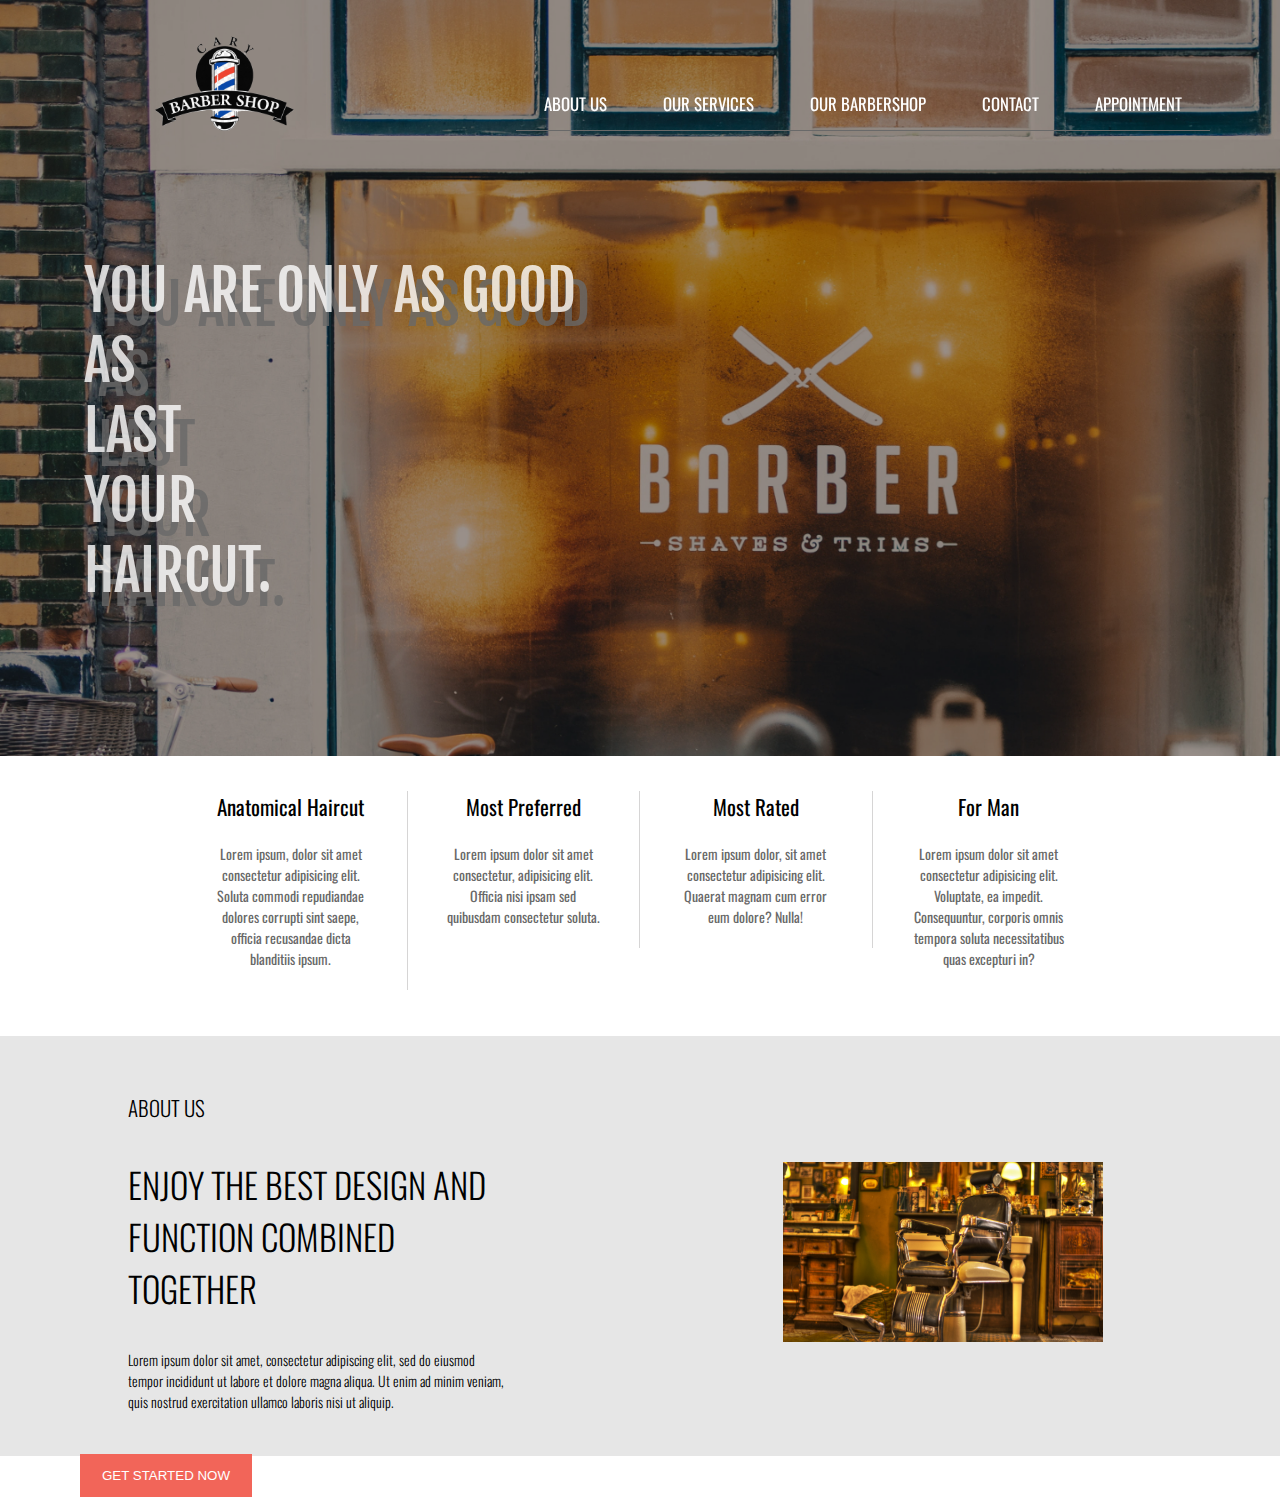
<file: Barber-Web/index.html>
<!DOCTYPE html>
<html lang="en">

<head>
    <meta charset="UTF-8">
    <meta http-equiv="X-UA-Compatible" content="IE=edge">
    <meta name="viewport" content="width=device-width, initial-scale=1.0">
    <title>Barber</title>
    <link rel="stylesheet" href="style.css">
    <link rel="preconnect" href="https://fonts.googleapis.com">
    <link rel="preconnect" href="https://fonts.gstatic.com" crossorigin>
    <link
        href="https://fonts.googleapis.com/css2?family=Bebas+Neue&family=Fjalla+One&family=Oswald:wght@200;300;400;500;600;700&display=swap"
        rel="stylesheet">
    <link rel="stylesheet" href="https://cdnjs.cloudflare.com/ajax/libs/font-awesome/6.2.0/css/all.min.css"
        integrity="sha512-xh6O/CkQoPOWDdYTDqeRdPCVd1SpvCA9XXcUnZS2FmJNp1coAFzvtCN9BmamE+4aHK8yyUHUSCcJHgXloTyT2A=="
        crossorigin="anonymous" referrerpolicy="no-referrer" />
    <script src="https://code.jquery.com/jquery-3.6.1.min.js"
        integrity="sha256-o88AwQnZB+VDvE9tvIXrMQaPlFFSUTR+nldQm1LuPXQ=" crossorigin="anonymous"></script>
</head>

<body>
    <header>
        <div class="background-image">
            <div class="background-overlay">
            </div>
        </div>
        <nav>
            <div class="conteiner">
                <div id="logo-box">
                    <div class="logo">
                        <a href="#"><img class="logos" src="images/70e4584e17e26648d01edb1660171abd.png"></a>
                    </div>
                </div>
                <div id="total-menu">
                    <ul>
                        <li class="col">
                            <a href="#" class="menu-item nav-icon"><i class="fa-solid fa-bars"></i> Menu</a>
                        </li>
                        <li class="col">
                            <a href="#" class="menu-item">about us</a>
                        </li>
                        <li class="col">
                            <a href="#" class="menu-item">our services</a>
                        </li>
                        <li class="col">
                            <a href="#" class="menu-item">Our barbershop</a>
                        </li>
                        <li class="col">
                            <a href="#" class="menu-item">contact</a>
                        </li>
                        <li class="col">
                            <a href="#" class="menu-item">appointment</a>
                        </li>
                    </ul>
                </div>
            </div>

            <script>
                $(document).ready(function () {
                    $(window).scroll(function () {
                        var scroll = $(window).scrollTop();
                        if (scroll > 50) {
                            $("nav").css("background", "white");
                            $(".menu-item").css("color", "black");
                        }

                        else {
                            $("nav").css("background", "none");
                            $(".menu-item").css("color", "white");
                        }
                    });


                    $(".menu-item").hover(
                        function () {
                            $(this).addClass("orange");
                        }, function () {
                            $(this).removeClass("orange");
                        }
                    );
                })
            </script>
        </nav>

        <section id="main-page">
            <div class="main-title ">
                <div class="colum">
                    <p class="title-text">You are only as good</p>
                </div>
                <div class="colum2">
                    <p class="title-text">as last your</p>
                </div>
                <div class="colum">
                    <p class="title-text">haircut.</p>
                </div>
            </div>

            <div class="go-down">
                <a id="down" href="#"><i class="fa-solid fa-chevron-down"></i></a>
            </div>
        </section>  
    </header>

    <section id="about">
        <div class="conteiner">
            <div class="info">
                <div class="about-col about-border">
                    <i class="fa-solid fa-scissors"></i>
                    <h3 class="info-title">Anatomical Haircut</h3>
                    <p class="info-text">Lorem ipsum, dolor sit amet consectetur adipisicing elit. Soluta commodi
                        repudiandae dolores corrupti sint saepe, officia recusandae dicta blanditiis ipsum.</p>
                </div>
                <div class="about-col about-border">
                    <i class="fa-solid fa-users"></i>
                    <h3 class="info-title">Most
                        Preferred</h3>
                    <p class="info-text">Lorem ipsum dolor sit amet consectetur, adipisicing elit. Officia nisi ipsam
                        sed quibusdam consectetur soluta.</p>
                </div>
                <div class="about-col about-border">
                    <i class="fa-solid fa-thumbs-up"></i>
                    <h3 class="info-title">Most
                        Rated</h3>
                    <p class="info-text">Lorem ipsum dolor, sit amet consectetur adipisicing elit. Quaerat magnam cum
                        error eum dolore? Nulla!</p>
                </div>
                <div class="about-col">
                    <i class="fa-solid fa-mars"></i>
                    <h3 class="info-title">For
                        Man</h3>
                    <p class="info-text">Lorem ipsum dolor sit amet consectetur adipisicing elit. Voluptate, ea impedit.
                        Consequuntur, corporis omnis tempora soluta necessitatibus quas excepturi in?</p>
                </div>
            </div>

            <div id="about-section">
                <div class="conteiner">
                    <div class="about-section-col">
                        <h3 class="about-section-title">About us</h3>
                        <p class="about-section-title a-text">Enjoy the best design and function combined together</p>
                        <p class="about-section-text">
                            Lorem ipsum dolor sit amet, consectetur adipiscing elit, sed do
                            eiusmod tempor incididunt ut labore et dolore magna aliqua. Ut enim ad minim veniam, quis
                            nostrud exercitation ullamco laboris nisi ut aliquip.</p>
                        <button class="btn">
                            Get Started now
                        </button>
                    </div>
                    <div class="about-section-col">
                        <img src="images/ss.jpg">
                    </div>
                </div>
            </div>
        </div>
    </section>
</body>

</html>
</file>
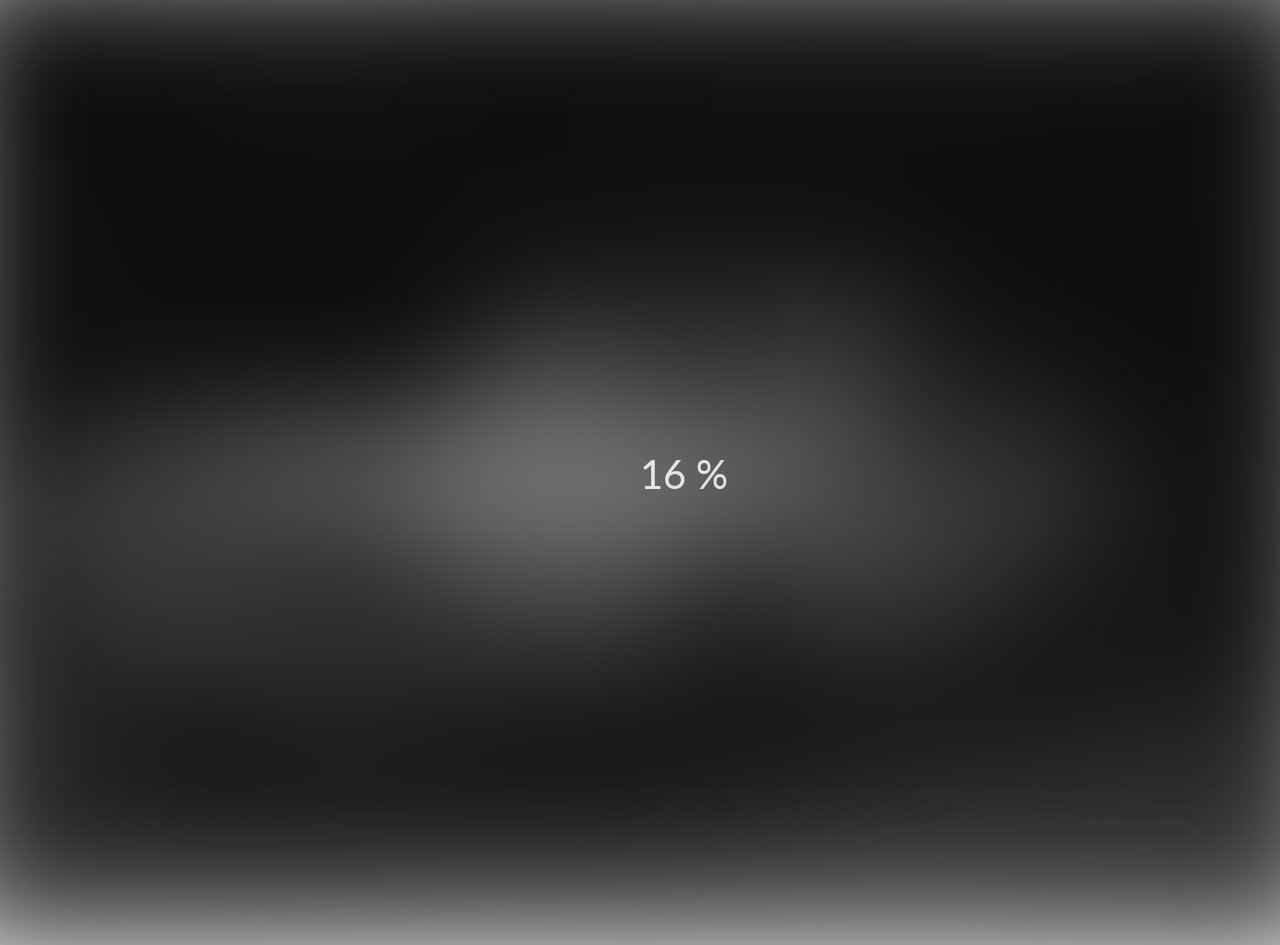
<file: blurring-animation/index.html>
<!DOCTYPE html>
<html lang="en">
<head>
    <meta charset="UTF-8">
    <meta http-equiv="X-UA-Compatible" content="IE=edge">
    <meta name="viewport" content="width=device-width, initial-scale=1.0">
    <title>Document</title>
    <link rel="stylesheet" href="style.css">
</head>
<body>
    <div class="container">
        <p class="loading" id="loading">0 %</p>
        <img src="images/pexels-sami-aksu-11189623.jpg" alt="" id="img" class="img">
    </div>

<script src="script.js"></script>
</body>
</html>
</file>
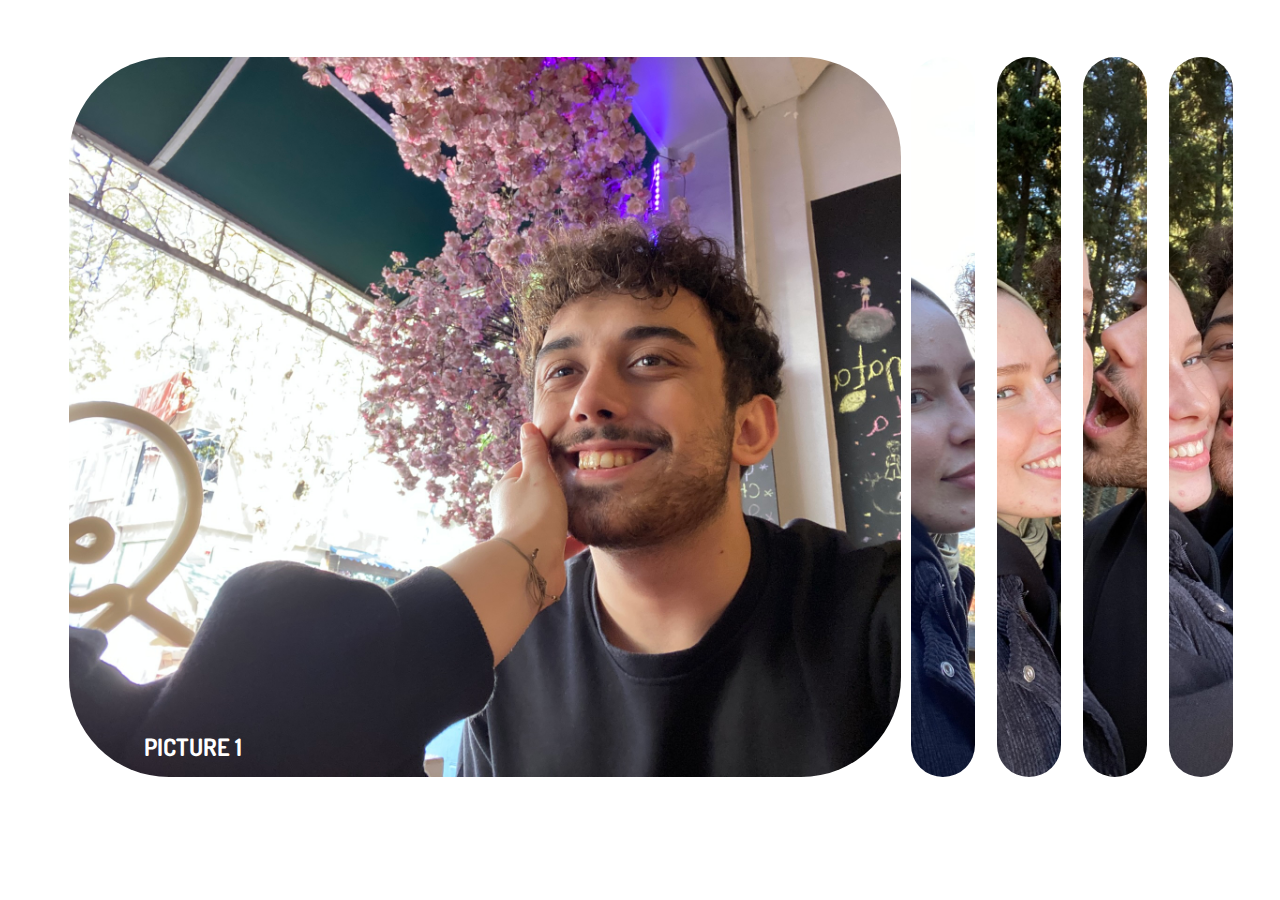
<file: expanding-cards/index.html>
<!DOCTYPE html>
<html lang="en">

<head>
    <meta charset="UTF-8">
    <meta http-equiv="X-UA-Compatible" content="IE=edge">
    <meta name="viewport" content="width=device-width, initial-scale=1.0">
    <title>Document</title>
    <link rel="stylesheet" href="style.css">
    <script src="https://code.jquery.com/jquery-3.6.1.min.js"
        integrity="sha256-o88AwQnZB+VDvE9tvIXrMQaPlFFSUTR+nldQm1LuPXQ=" crossorigin="anonymous"></script>
</head>

<body>
    <div class="conteiner">
        <div class="images title-active">
            <img class="panel panel-active" src="images/IMG_2422.jpeg">
            <h3 class="title">PICTURE 1</h3>
        </div> 
        <div class="images">
            <img class="panel" src="images/IMG_2474.jpeg">
            <h3 class="title">PICTURE 2</h3>
        </div>
        <div class="images">
            <img class="panel" src="images/IMG_2489.jpeg">
            <h3 class="title">PICTURE 3</h3>
        </div>
        <div class="images">
            <img class="panel" src="images/IMG_2499.jpeg">
            <h3 class="title">PICTURE 4</h3>
        </div>
        <div class="images">
            <img class="panel" src="images/IMG_2504.jpeg">
            <h3 class="title">PICTURE 5</h3>
        </div>
    </div>
    <script src="script.js"></script>
</body>

</html>
</file>
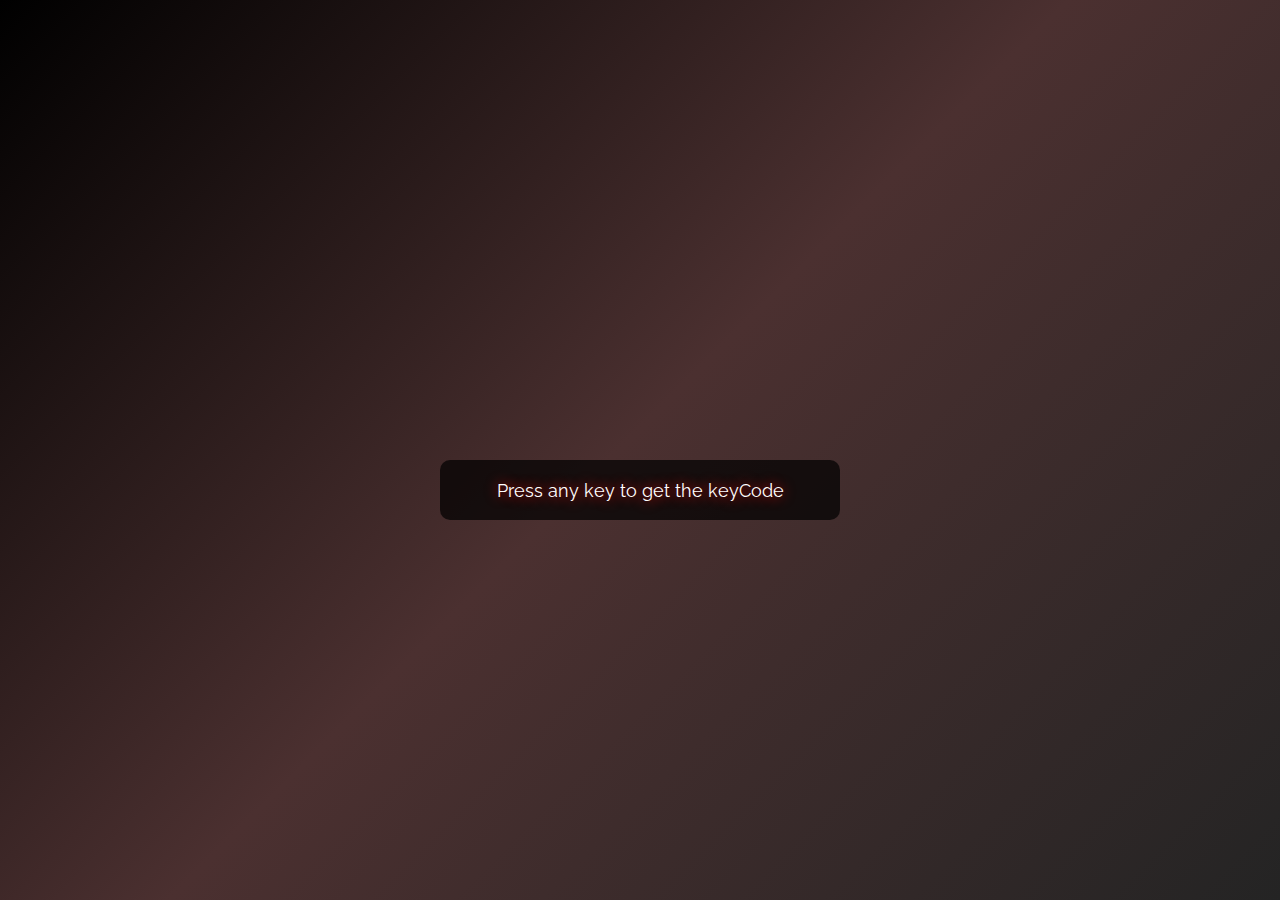
<file: find-keyCode/index.html>
<!DOCTYPE html>
<html lang="en">
<head>
    <meta charset="UTF-8">
    <meta http-equiv="X-UA-Compatible" content="IE=edge">
    <meta name="viewport" content="width=device-width, initial-scale=1.0">
    <title>Document</title>
    <link rel="stylesheet" href="style.css">
</head>
<body>
    <div class="insert" id="insert">
        <div class="start">
            Press any key to get the keyCode
        </div>
    </div>

    <script src="script.js"></script>
</body>
</html>
</file>
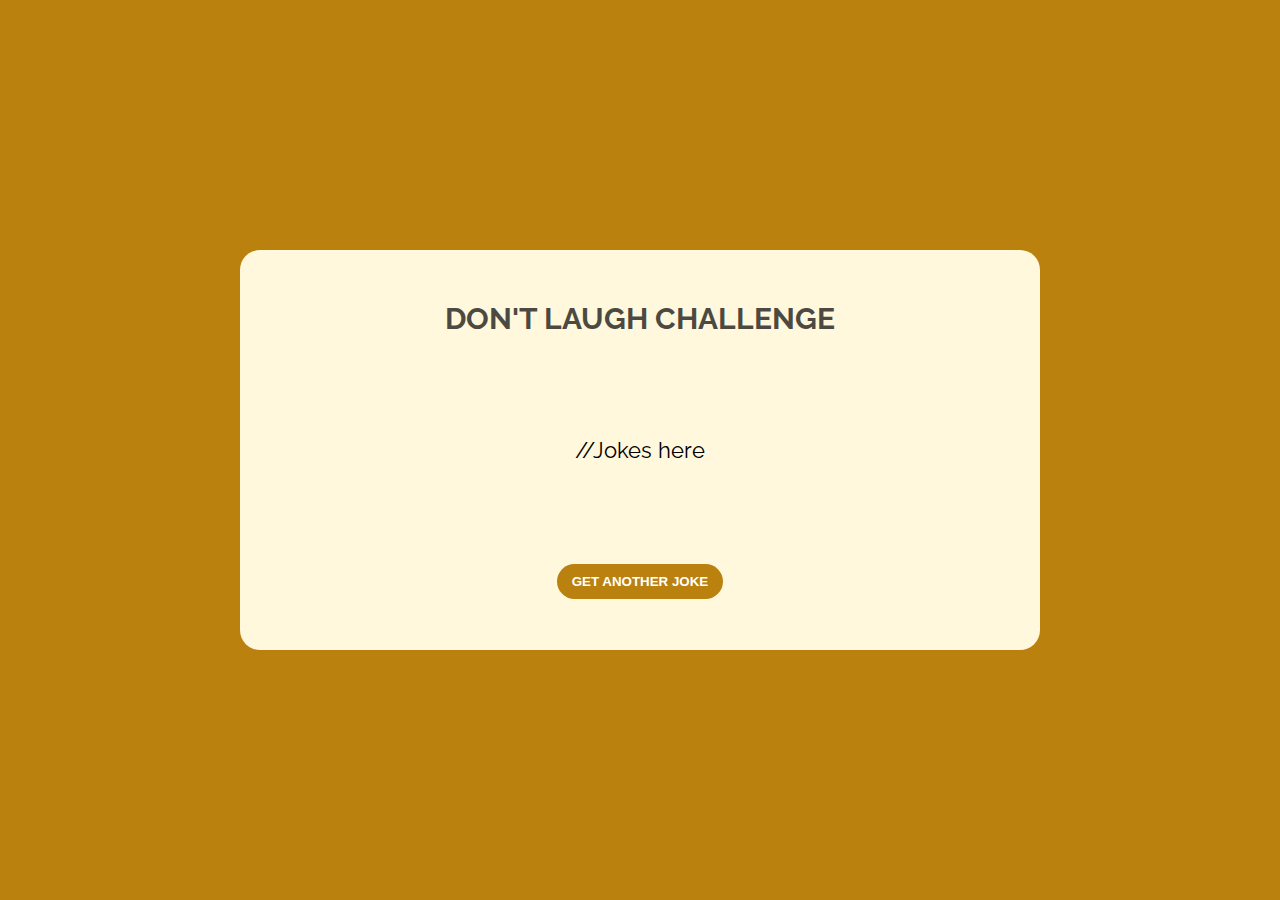
<file: joke-generator/index.html>
<!DOCTYPE html>
<html lang="en">
<head>
    <meta charset="UTF-8">
    <meta http-equiv="X-UA-Compatible" content="IE=edge">
    <meta name="viewport" content="width=device-width, initial-scale=1.0">
    <title>Document</title>
    <link rel="stylesheet" href="style.css">
</head>
<body>
    
    <div class="container">
        <h3>Don't Laugh Challenge</h3>
        <div id="joke" class="joke">
            //Jokes here
        </div>
        <button class="btn" id="btn">Get Another Joke</button>
    </div>


    <script src="script.js"></script>
</body>
</html>
</file>
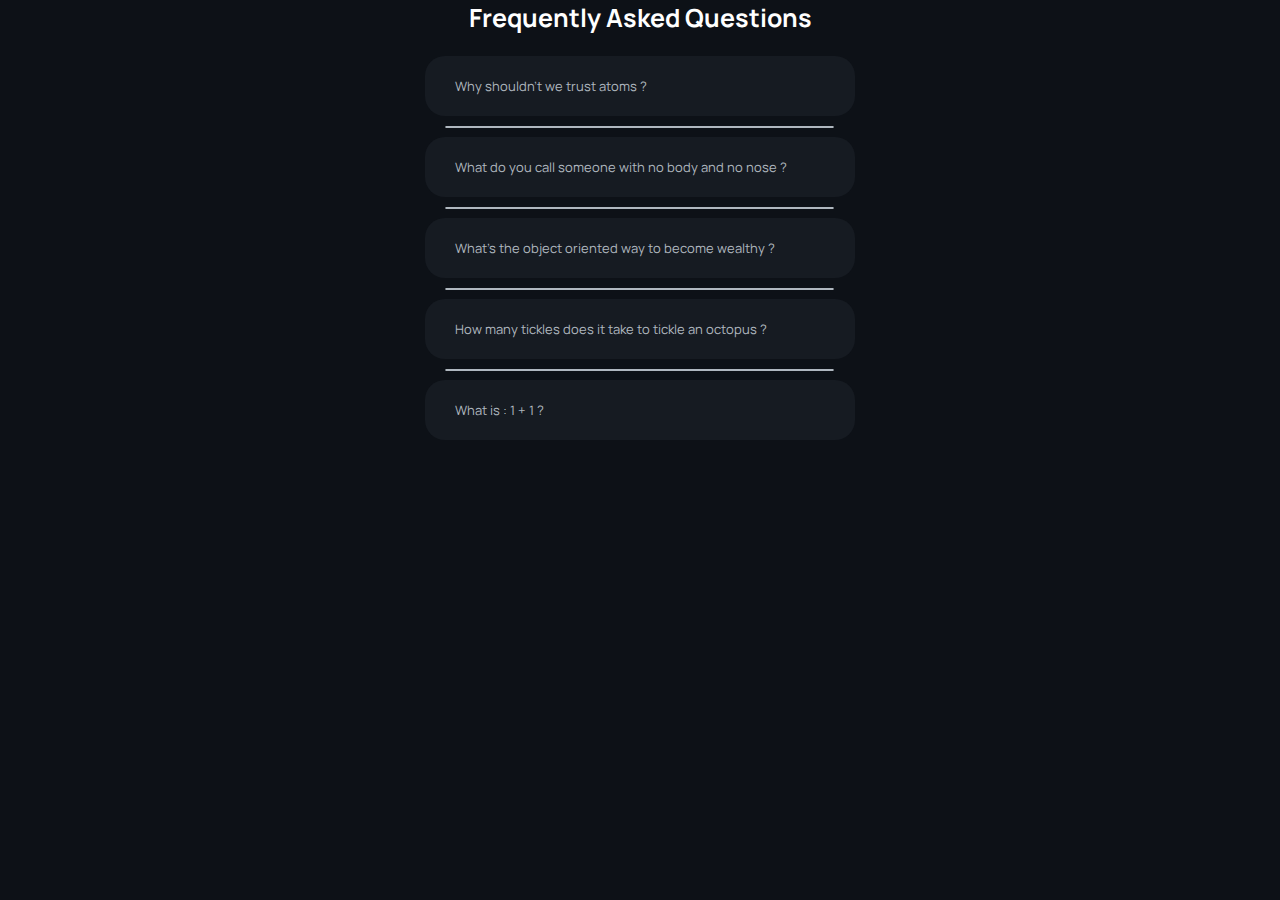
<file: like-twitter/index.html>
<!DOCTYPE html>
<html lang="en">

<head>
    <meta charset="UTF-8">
    <meta http-equiv="X-UA-Compatible" content="IE=edge">
    <meta name="viewport" content="width=device-width, initial-scale=1.0">
    <title>Document</title>
    <link rel="stylesheet" href="style.css">
    <link rel="stylesheet" href="https://cdnjs.cloudflare.com/ajax/libs/font-awesome/6.2.1/css/all.min.css"
        integrity="sha512-MV7K8+y+gLIBoVD59lQIYicR65iaqukzvf/nwasF0nqhPay5w/9lJmVM2hMDcnK1OnMGCdVK+iQrJ7lzPJQd1w=="
        crossorigin="anonymous" referrerpolicy="no-referrer" />
</head>

<body>
    <div class="container">
        <h1>Frequently Asked Questions</h1>
        <div class="box " id="box">
            <p class="ques">Why shouldn't we trust atoms ?</p>
            <p class="ans">They make up everything.</p>
            <button id="btn" class="btn"><i class="fa-solid fa-chevron-down"></i></button>
            <button id="btn" class="btn"><i class="fa-solid fa-chevron-up"></i></button>
        </div>
        <div class="box " id="box">
            <p class="ques">What do you call someone with no body and no nose ?</p>
            <p class="ans">Nobody knows.</p>
            <button id="btn" class="btn"><i class="fa-solid fa-chevron-down"></i></button>
            <button id="btn" class="btn"><i class="fa-solid fa-chevron-up"></i></button>
        </div>
        <div class="box" id="box">
            <p class="ques">What's the object oriented way to become wealthy ?</p>
            <p class="ans">Inheritance.</p>
            <button id="btn" class="btn"><i class="fa-solid fa-chevron-down"></i></button>
            <button id="btn" class="btn"><i class="fa-solid fa-chevron-up"></i></button>
        </div>
        <div class="box" id="box">
            <p class="ques">How many tickles does it take to tickle an octopus ?</p>
            <p class="ans">Ten-tickles!</p>
            <button id="btn" class="btn"><i class="fa-solid fa-chevron-down"></i></button>
            <button id="btn" class="btn"><i class="fa-solid fa-chevron-up"></i></button>
        </div>
        <div class="box" id="box">
            <p class="ques">What is : 1 + 1 ?</p>
            <p class="ans">Depends on who are you asking.</p>
            <button id="btn" class="btn"><i class="fa-solid fa-chevron-down"></i></button>
            <button id="btn" class="btn"><i class="fa-solid fa-chevron-up"></i></button>
        </div>
    </div>

    <script src="script.js"></script>
</body>

</html>
</file>
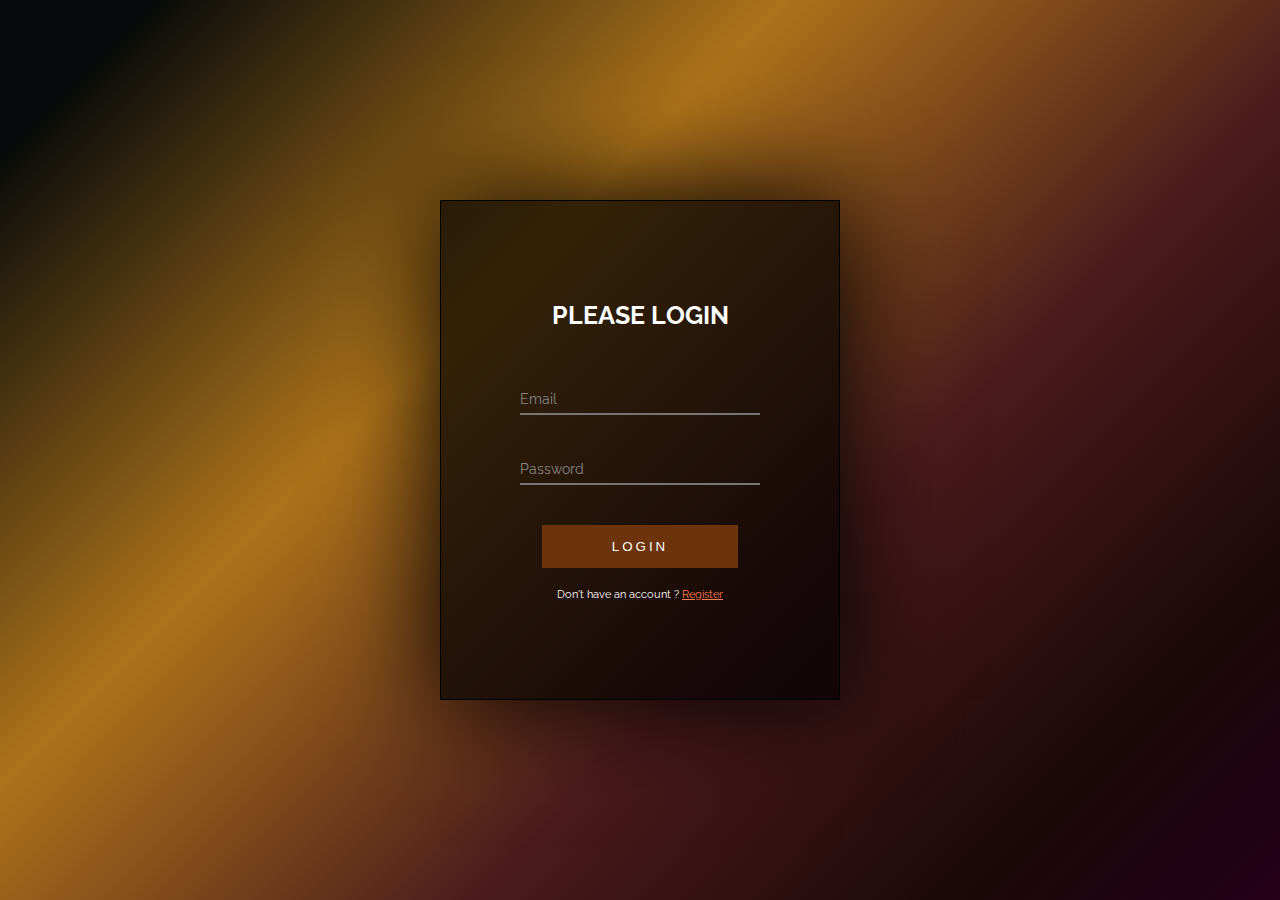
<file: login-page/index.html>
<!DOCTYPE html>
<html lang="en">

<head>
    <meta charset="UTF-8">
    <meta http-equiv="X-UA-Compatible" content="IE=edge">
    <meta name="viewport" content="width=device-width, initial-scale=1.0">
    <title>Document</title>
    <link rel="stylesheet" href="style.css">
</head>

<body>

    <div class="container">
        <h1>Please Login</h1>
        <div class="email-box">
            <input id="email" type="text" autocomplete="off">
            <p class="email-placeholder">Email</p>
        </div>

        <div class="password-box">
            <input type="password" id="password">
            <p class="password-placeholder">Password</p>
        </div>
        <button id="login">Login</button>
        <small>Don't have an account ? <a href="#">Register</a></small>
    </div>


    <script src="script.js"></script>
</body>

</html>
</file>
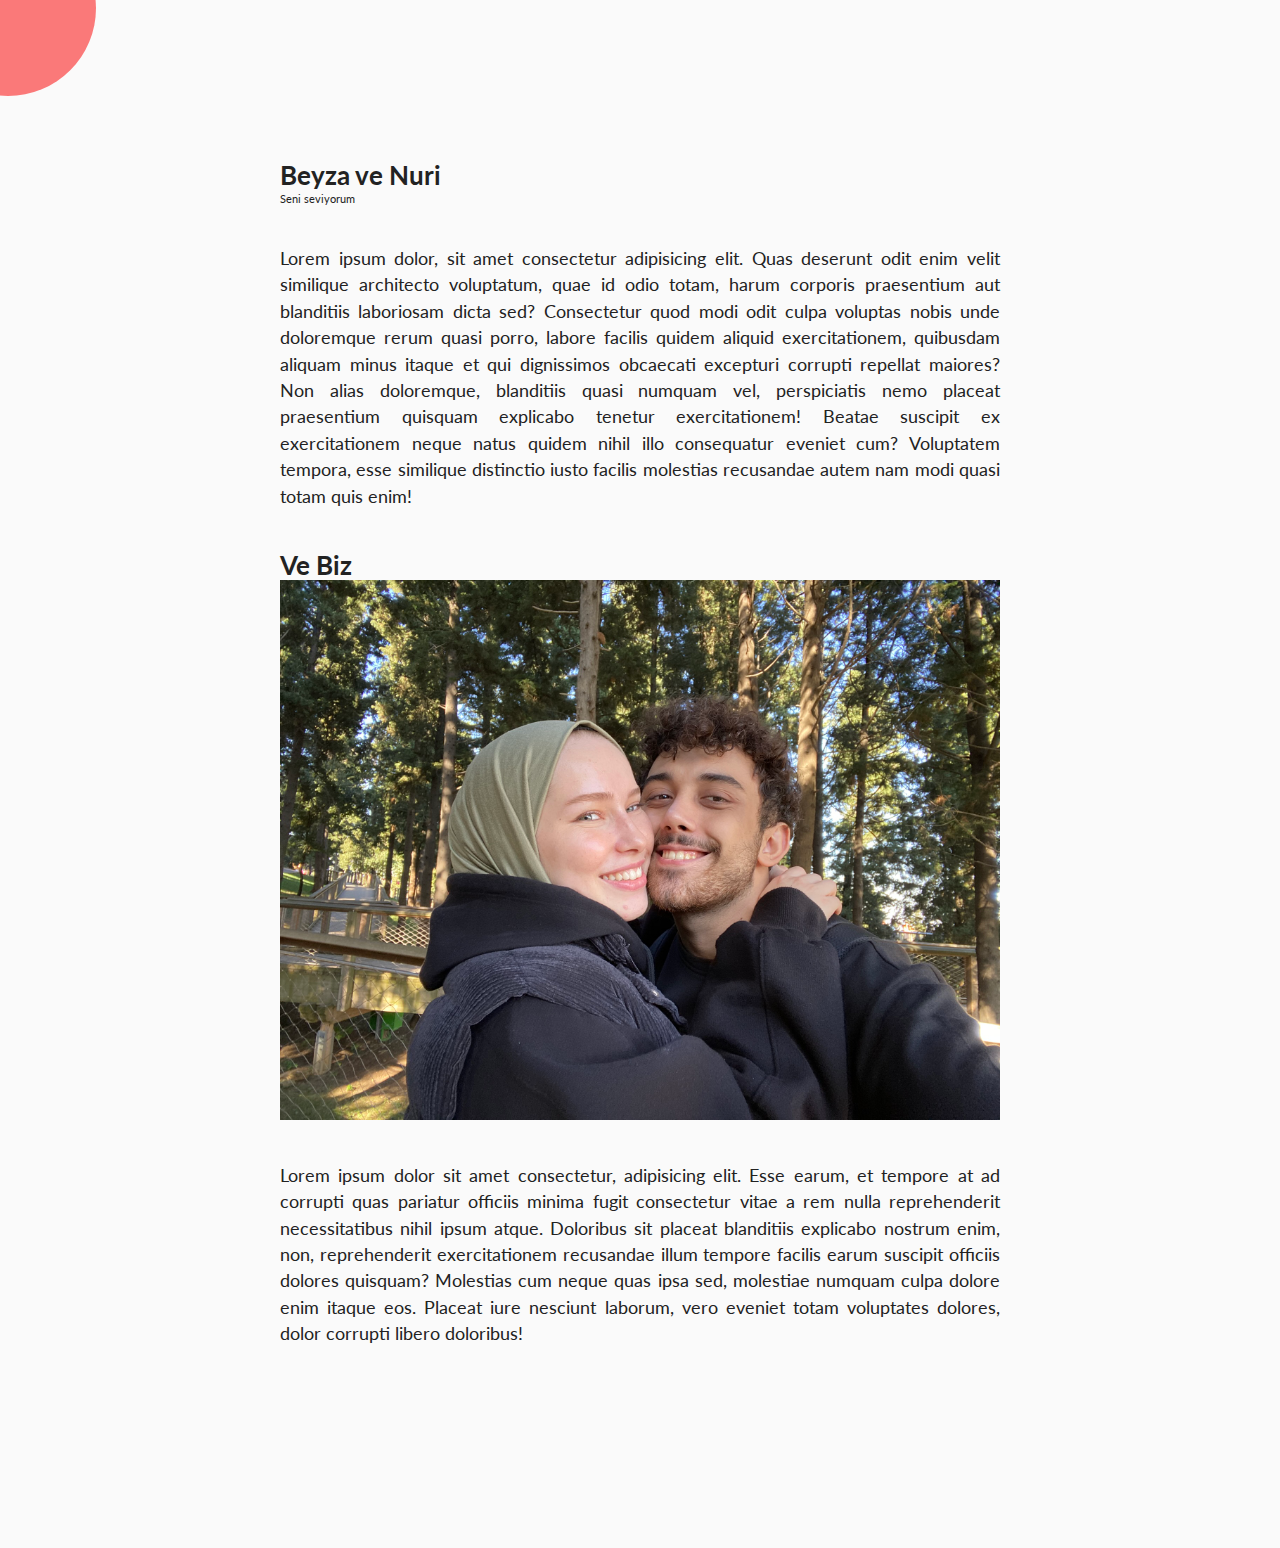
<file: navBar-rotate/index.html>
<!DOCTYPE html>
<html lang="en">

<head>
    <meta charset="UTF-8">
    <meta http-equiv="X-UA-Compatible" content="IE=edge">
    <meta name="viewport" content="width=device-width, initial-scale=1.0">
    <title>Document</title>
    <link rel="stylesheet" href="https://cdnjs.cloudflare.com/ajax/libs/font-awesome/6.2.1/css/all.min.css"
        integrity="sha512-MV7K8+y+gLIBoVD59lQIYicR65iaqukzvf/nwasF0nqhPay5w/9lJmVM2hMDcnK1OnMGCdVK+iQrJ7lzPJQd1w=="
        crossorigin="anonymous" referrerpolicy="no-referrer" />
    <link rel="stylesheet" href="style.css">
</head>

<body>
    <div class="container ">
        <div class="circle-container">
            <div class="circle">
                <button class="circle-open"><i class="fa-solid fa-bars"></i></button>
                <button class="circle-close"><i class="fa-solid fa-xmark"></i></button>
            </div>
        </div>

        <div class="content">
            <h3>Beyza ve Nuri</h3>
            <small>Seni seviyorum</small>
            <p>Lorem ipsum dolor, sit amet consectetur adipisicing elit. Quas deserunt odit enim velit similique
                architecto voluptatum, quae id odio totam, harum corporis praesentium aut blanditiis laboriosam dicta
                sed? Consectetur quod modi odit culpa voluptas nobis unde doloremque rerum quasi porro, labore facilis
                quidem aliquid exercitationem, quibusdam aliquam minus itaque et qui dignissimos obcaecati excepturi
                corrupti repellat maiores? Non alias doloremque, blanditiis quasi numquam vel, perspiciatis nemo placeat
                praesentium quisquam explicabo tenetur exercitationem! Beatae suscipit ex exercitationem neque natus
                quidem nihil illo consequatur eveniet cum? Voluptatem tempora, esse similique distinctio iusto facilis
                molestias recusandae autem nam modi quasi totam quis enim!</p>
            <h3>Ve Biz</h3>
            <img src="images/IMG_2504.jpeg" alt="">
            <p>Lorem ipsum dolor sit amet consectetur, adipisicing elit. Esse earum, et tempore at ad corrupti quas
                pariatur officiis minima fugit consectetur vitae a rem nulla reprehenderit necessitatibus nihil ipsum
                atque. Doloribus sit placeat blanditiis explicabo nostrum enim, non, reprehenderit exercitationem
                recusandae illum tempore facilis earum suscipit officiis dolores quisquam? Molestias cum neque quas ipsa
                sed, molestiae numquam culpa dolore enim itaque eos. Placeat iure nesciunt laborum, vero eveniet totam
                voluptates dolores, dolor corrupti libero doloribus!</p>

        </div>
    </div>
    <nav>
        <ul>
            <li class="menu-item"><i class="fa-solid fa-house"></i>Home</li>
            <li class="menu-item"><i class="fa-solid fa-user"></i>About Me</li>
            <li class="menu-item"><i class="fa-solid fa-envelope"></i>Contact</li>
        </ul>
    </nav>

    <script src="script.js"></script>
</body>

</html>
</file>
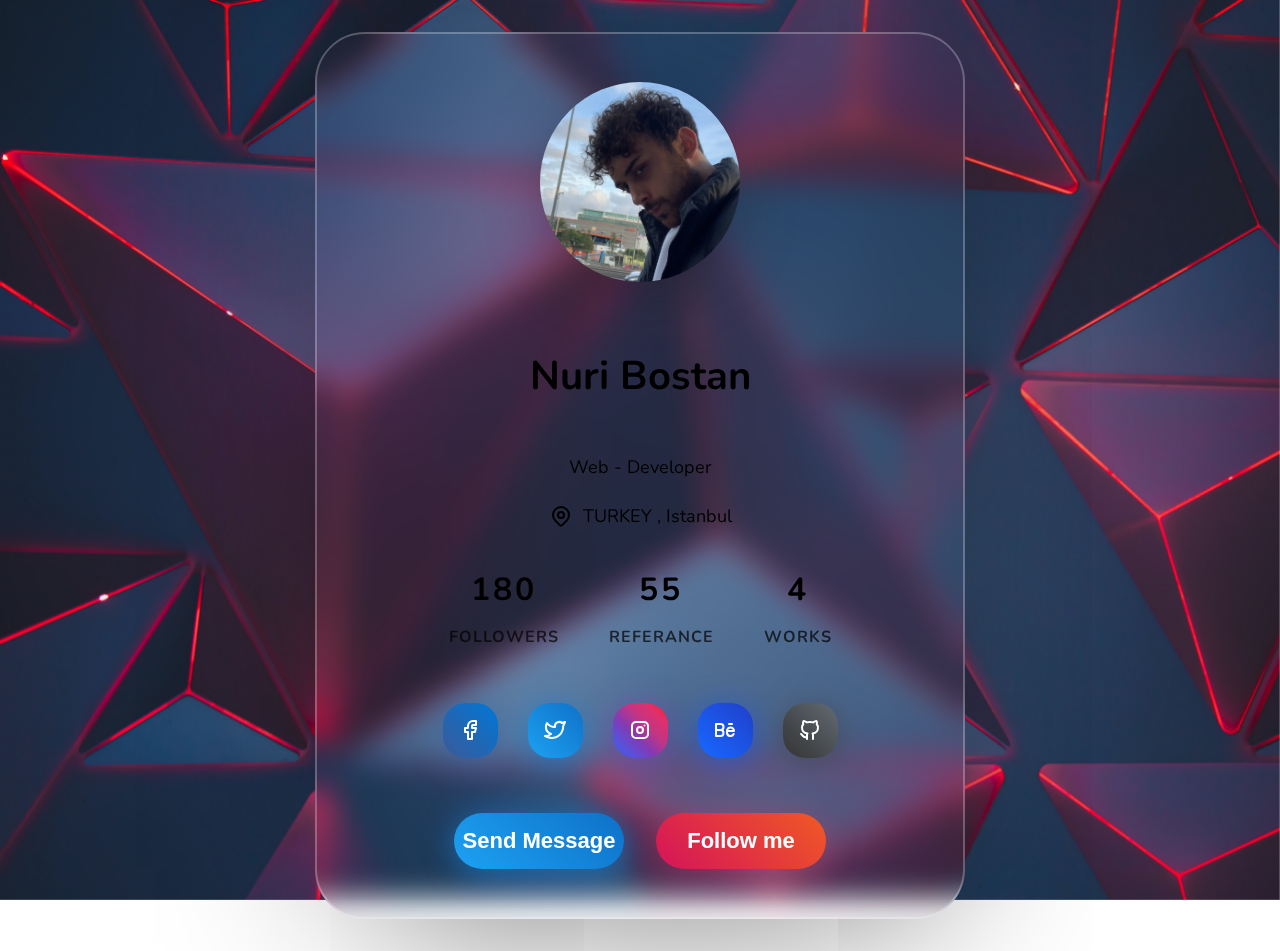
<file: Profile-Card Web/index.html>
<!DOCTYPE html>
<html lang="en">

<head>
    <meta charset="UTF-8">
    <meta http-equiv="X-UA-Compatible" content="IE=edge">
    <meta name="viewport" content="width=device-width, initial-scale=1.0">
    <title>Profile Card</title>
    <link rel="stylesheet" href="style.css">
    <link rel="stylesheet" href="reset.css">
</head>

<body>
    <div class="profile-card">
        <figure class="profile-card_img">
            <img src="images/IMG_9393.JPG" alt="...">
        </figure>

        <div class="profile-card__desc">
            <h1>Nuri Bostan</h1>
            <div>Web - Developer</div>
            <div style="display: flex; align-items: center; gap: 10px; justify-content: center;">
                <svg xmlns="http://www.w3.org/2000/svg" class="icon icon-tabler icon-tabler-map-pin" width="24"
                    height="24" viewBox="0 0 24 24" stroke-width="2" stroke="currentColor" fill="none"
                    stroke-linecap="round" stroke-linejoin="round">
                    <path stroke="none" d="M0 0h24v24H0z" fill="none"></path>
                    <circle cx="12" cy="11" r="3"></circle>
                    <path d="M17.657 16.657l-4.243 4.243a2 2 0 0 1 -2.827 0l-4.244 -4.243a8 8 0 1 1 11.314 0z"></path>
                </svg>
                <span>TURKEY , Istanbul</span>
            </div>
        </div>

        <div class="profile-card__info">
            <div>
                <div class="number">180</div>
                <div class="text">Followers</div>
            </div>

            <div>
                <div class="number">55</div>
                <div class="text">Referance</div>
            </div>

            <div>
                <div class="number">4</div>
                <div class="text">Works</div>
            </div>
        </div>

        <div class="profile-card__social">
            <a href="#" class="Facebook">
                <svg xmlns="http://www.w3.org/2000/svg" class="icon icon-tabler icon-tabler-brand-facebook" width="24"
                    height="24" viewBox="0 0 24 24" stroke-width="2" stroke="currentColor" fill="none"
                    stroke-linecap="round" stroke-linejoin="round">
                    <path stroke="none" d="M0 0h24v24H0z" fill="none"></path>
                    <path d="M7 10v4h3v7h4v-7h3l1 -4h-4v-2a1 1 0 0 1 1 -1h3v-4h-3a5 5 0 0 0 -5 5v2h-3"></path>
                </svg>
            </a>
            <a href="#" class="Twitter">
                <svg xmlns="http://www.w3.org/2000/svg" class="icon icon-tabler icon-tabler-brand-twitter" width="24"
                    height="24" viewBox="0 0 24 24" stroke-width="2" stroke="currentColor" fill="none"
                    stroke-linecap="round" stroke-linejoin="round">
                    <path stroke="none" d="M0 0h24v24H0z" fill="none"></path>
                    <path
                        d="M22 4.01c-1 .49 -1.98 .689 -3 .99c-1.121 -1.265 -2.783 -1.335 -4.38 -.737s-2.643 2.06 -2.62 3.737v1c-3.245 .083 -6.135 -1.395 -8 -4c0 0 -4.182 7.433 4 11c-1.872 1.247 -3.739 2.088 -6 2c3.308 1.803 6.913 2.423 10.034 1.517c3.58 -1.04 6.522 -3.723 7.651 -7.742a13.84 13.84 0 0 0 .497 -3.753c-.002 -.249 1.51 -2.772 1.818 -4.013z">
                    </path>
                </svg>
            </a>
            <a href="#" class="Instagram">
                <svg xmlns="http://www.w3.org/2000/svg" class="icon icon-tabler icon-tabler-brand-instagram" width="24"
                    height="24" viewBox="0 0 24 24" stroke-width="2" stroke="currentColor" fill="none"
                    stroke-linecap="round" stroke-linejoin="round">
                    <path stroke="none" d="M0 0h24v24H0z" fill="none"></path>
                    <rect x="4" y="4" width="16" height="16" rx="4"></rect>
                    <circle cx="12" cy="12" r="3"></circle>
                    <line x1="16.5" y1="7.5" x2="16.5" y2="7.501"></line>
                </svg>
            </a>
            <a href="#" class="Behance">
                <svg xmlns="http://www.w3.org/2000/svg" class="icon icon-tabler icon-tabler-brand-behance" width="24"
                    height="24" viewBox="0 0 24 24" stroke-width="2" stroke="currentColor" fill="none"
                    stroke-linecap="round" stroke-linejoin="round">
                    <path stroke="none" d="M0 0h24v24H0z" fill="none"></path>
                    <path d="M3 18v-12h4.5a3 3 0 0 1 0 6a3 3 0 0 1 0 6h-4.5"></path>
                    <line x1="3" y1="12" x2="7.5" y2="12"></line>
                    <path d="M14 13h7a3.5 3.5 0 0 0 -7 0v2a3.5 3.5 0 0 0 6.64 1"></path>
                    <line x1="16" y1="6" x2="19" y2="6"></line>
                </svg>
            </a>
            <a href="#" class="GitHub">
                <svg xmlns="http://www.w3.org/2000/svg" class="icon icon-tabler icon-tabler-brand-github" width="24"
                    height="24" viewBox="0 0 24 24" stroke-width="2" stroke="currentColor" fill="none"
                    stroke-linecap="round" stroke-linejoin="round">
                    <path stroke="none" d="M0 0h24v24H0z" fill="none"></path>
                    <path
                        d="M9 19c-4.3 1.4 -4.3 -2.5 -6 -3m12 5v-3.5c0 -1 .1 -1.4 -.5 -2c2.8 -.3 5.5 -1.4 5.5 -6a4.6 4.6 0 0 0 -1.3 -3.2a4.2 4.2 0 0 0 -.1 -3.2s-1.1 -.3 -3.5 1.3a12.3 12.3 0 0 0 -6.2 0c-2.4 -1.6 -3.5 -1.3 -3.5 -1.3a4.2 4.2 0 0 0 -.1 3.2a4.6 4.6 0 0 0 -1.3 3.2c0 4.6 2.7 5.7 5.5 6c-.6 .6 -.6 1.2 -.5 2v3.5">
                    </path>
                </svg>
            </a>
        </div>

        <div class="profile-card__actions">
            <button class="blue">Send Message</button>
            <button class="orange">Follow me</button>
        </div>
    </div>
</body>

</html>
</file>
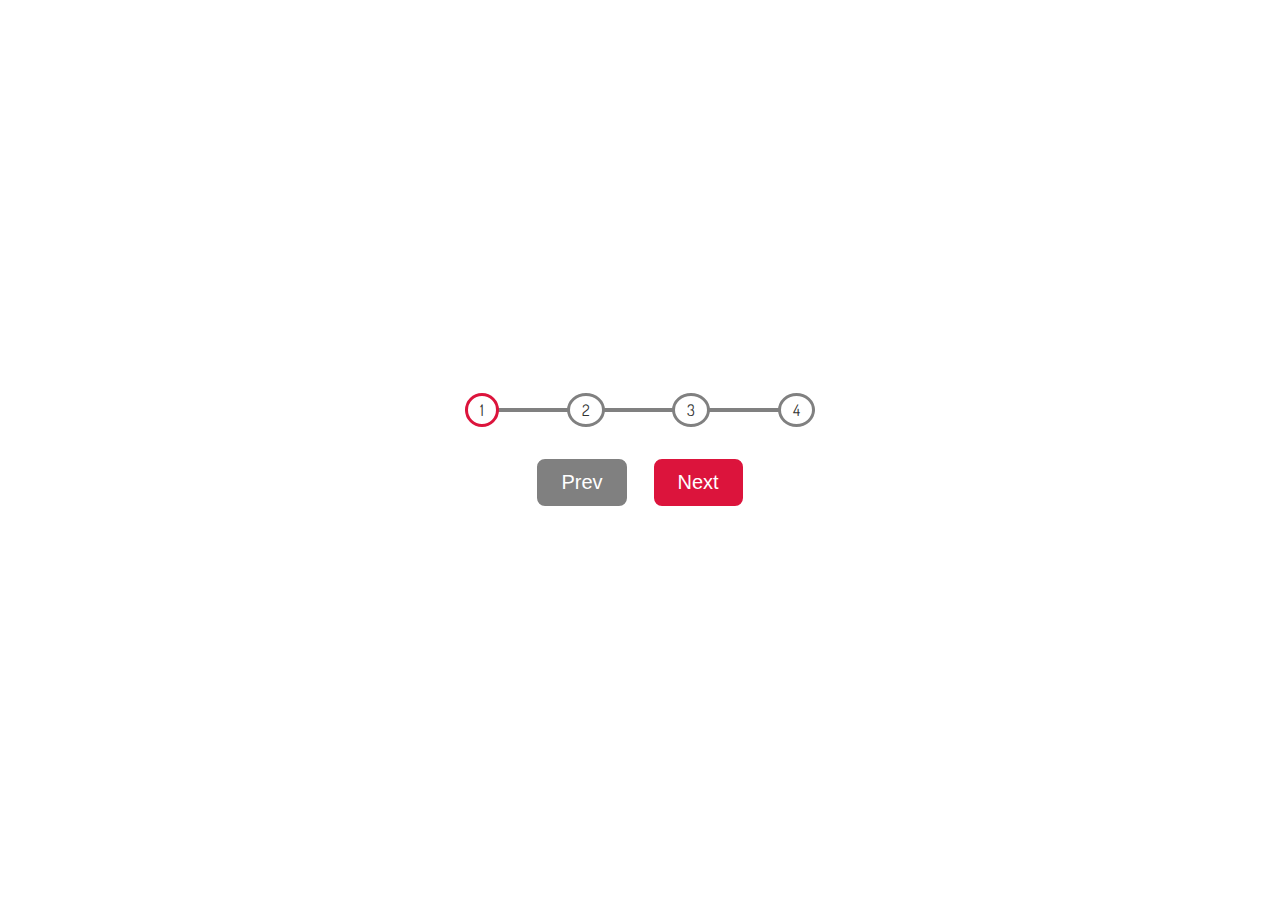
<file: progress-steps/index.html>
<!DOCTYPE html>
<html lang="en">

<head>
    <meta charset="UTF-8">
    <meta http-equiv="X-UA-Compatible" content="IE=edge">
    <meta name="viewport" content="width=device-width, initial-scale=1.0">
    <title>Progress</title>
    <link rel="stylesheet" href="style.css">
    <script src="https://code.jquery.com/jquery-3.6.1.min.js"
        integrity="sha256-o88AwQnZB+VDvE9tvIXrMQaPlFFSUTR+nldQm1LuPXQ=" crossorigin="anonymous"></script>

<body>
    <div class="continer">
        <div class="progress-continer">
            <div class="progress" id="progress"></div>
            <div class="circle circle-active">1</div>
            <div class="circle">2</div>
            <div class="circle">3</div>
            <div class="circle">4</div>
        </div>

        <button class="btn" id="prev" disabled>Prev</button>
        <button class="btn" id="next">Next</button>
    </div>

    <script src="script.js"></script>
</body>

</html>
</file>
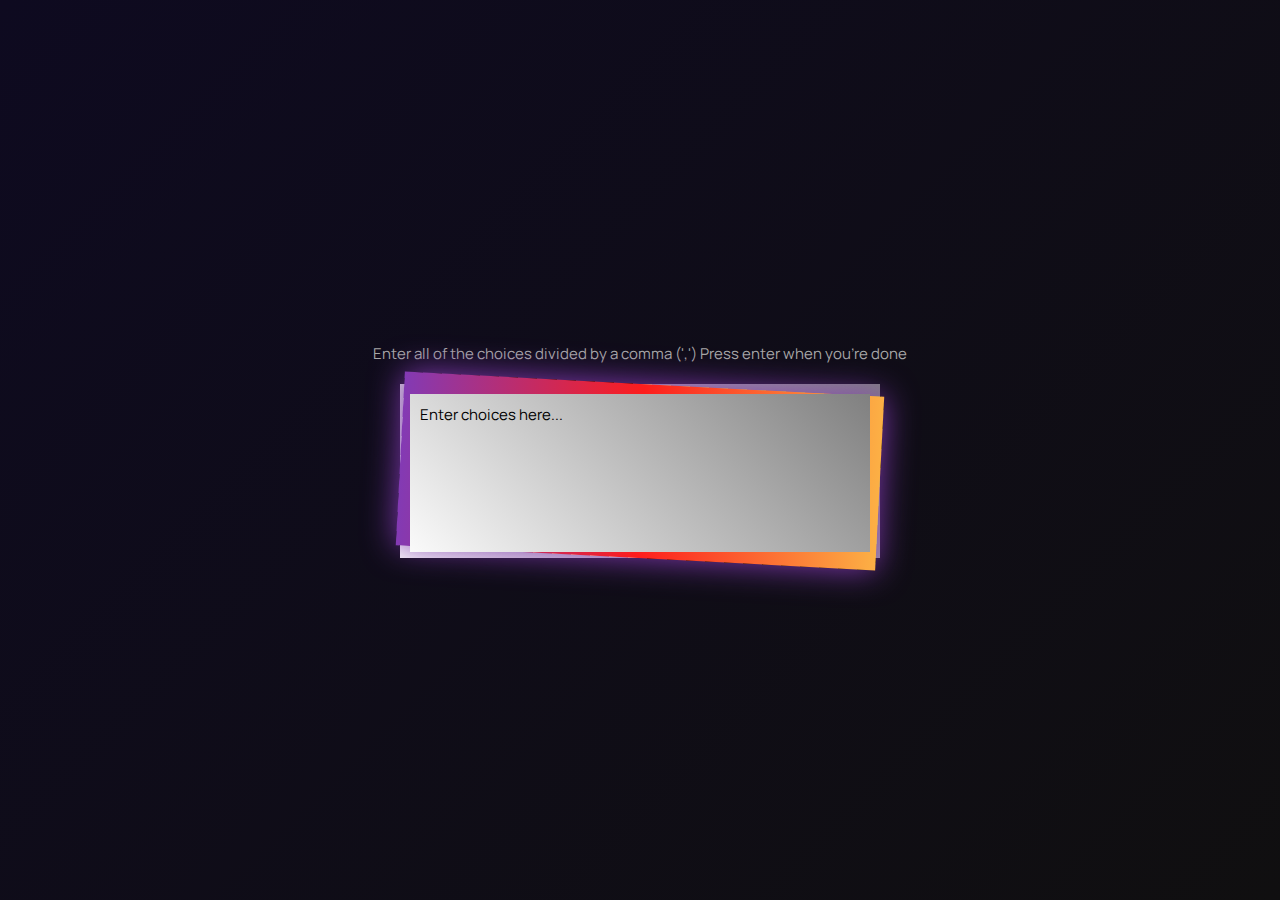
<file: random-picker/index.html>
<!DOCTYPE html>
<html lang="en">

<head>
    <meta charset="UTF-8">
    <meta http-equiv="X-UA-Compatible" content="IE=edge">
    <meta name="viewport" content="width=device-width, initial-scale=1.0">
    <title>Document</title>
    <link rel="stylesheet" href="style.css">
</head>

<body>
    <div class="container">
        <h3>Enter all of the choices divided by a comma (',') Press enter when you're done</h3>
        <div class="textarea">
            <textarea name="textarea" id="textarea" class="textarea" cols="50" rows="7"
                placeholder="Enter choices here..."></textarea>
        </div>
        <div id="tags">
        </div>
    </div>


    <script src="script.js"></script>
</body>

</html>
</file>
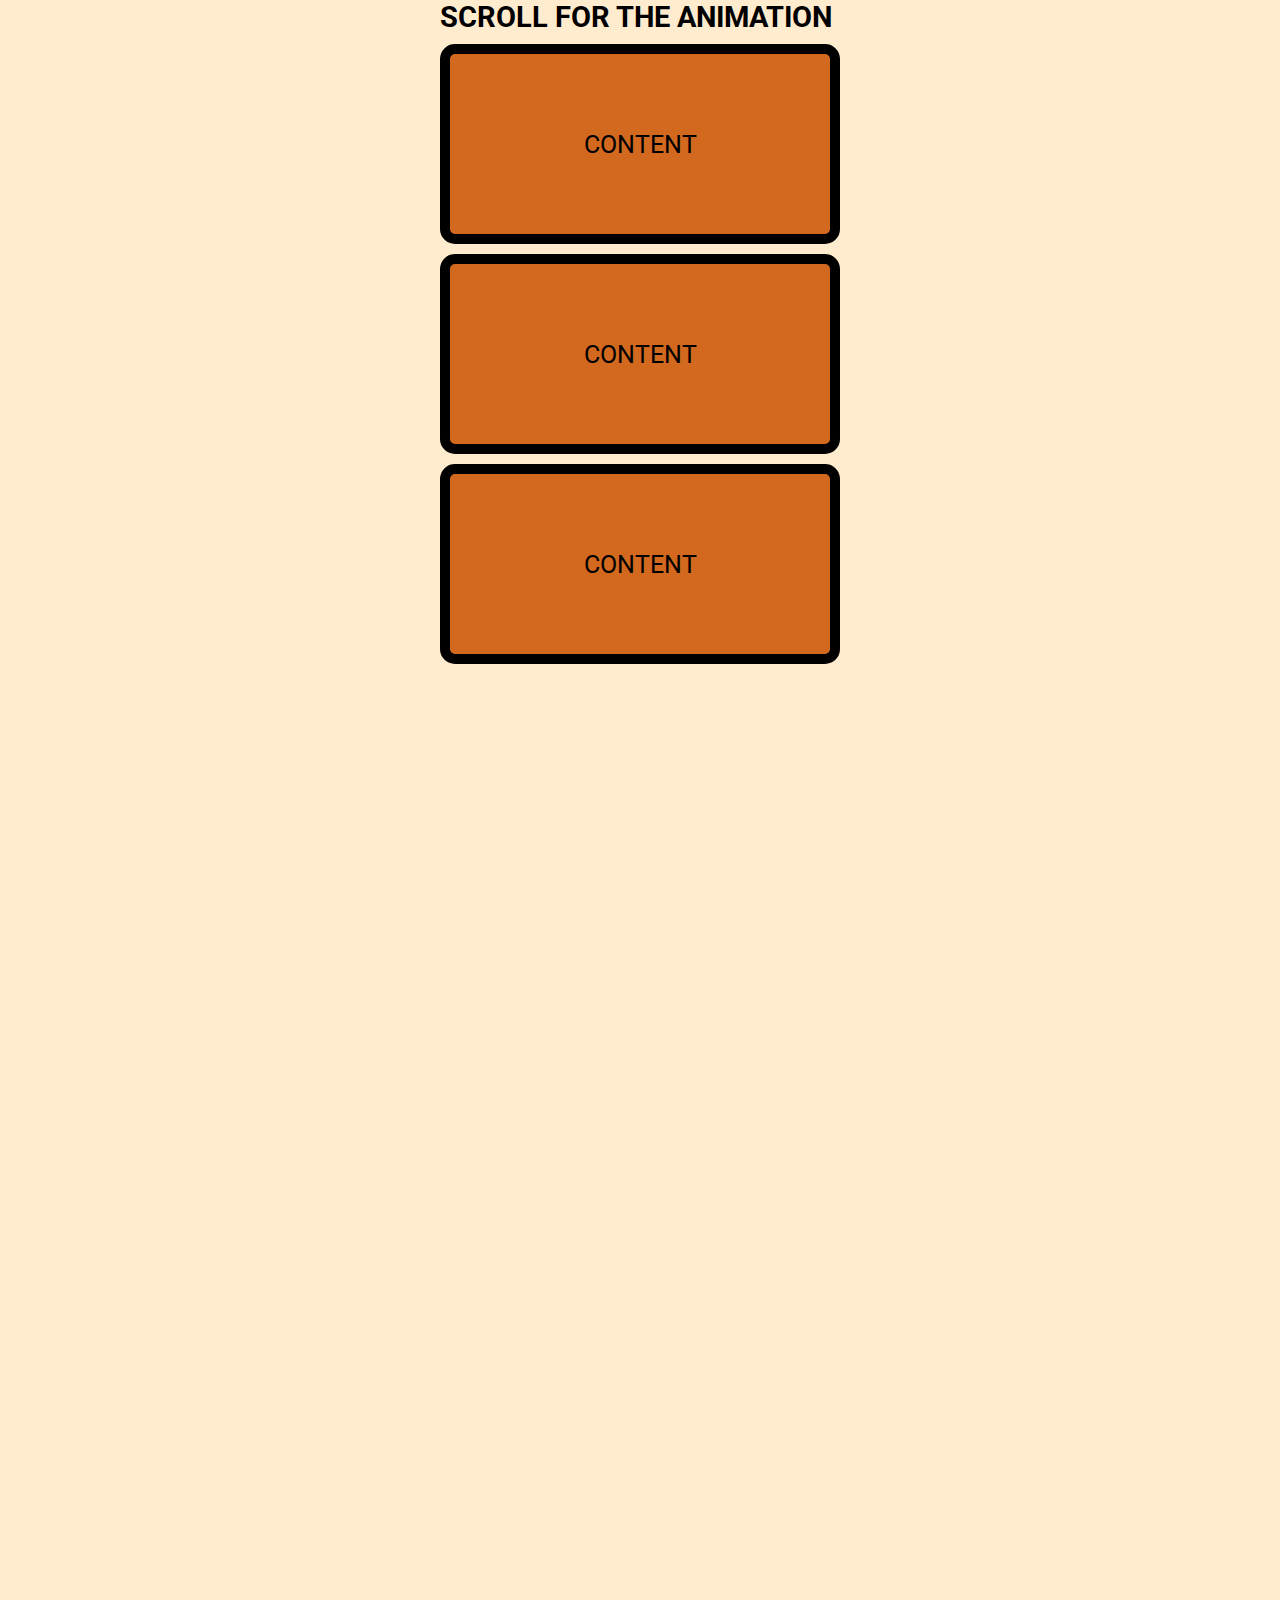
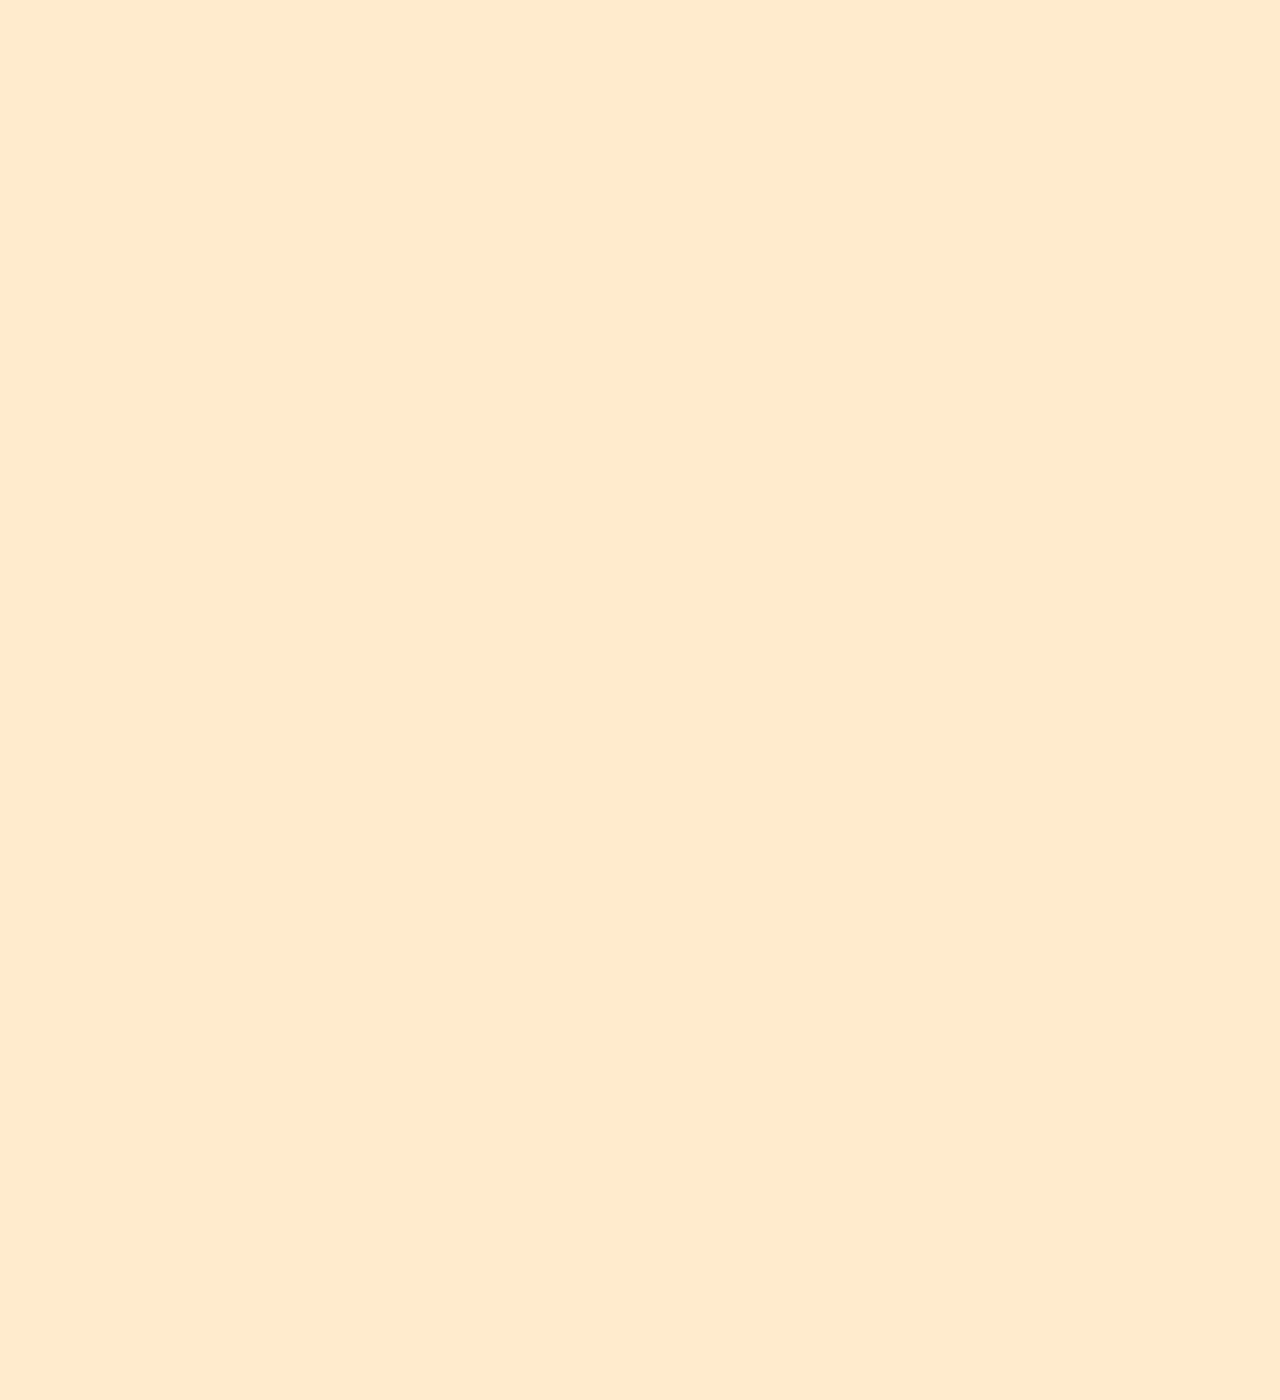
<file: scroll-and-createBox/index.html>
<!DOCTYPE html>
<html lang="en">
<head>
    <meta charset="UTF-8">
    <meta http-equiv="X-UA-Compatible" content="IE=edge">
    <meta name="viewport" content="width=device-width, initial-scale=1.0">
    <title>Document</title>
    <link rel="stylesheet" href="style.css">
</head>
<body>
    <div class="container">
        <h3>SCROLL FOR THE ANIMATION</h3>
        <div class="box box-active" id="box">CONTENT</div>
        <div class="box box-active" id="box">CONTENT</div>
        <div class="box box-active" id="box">CONTENT</div>
    </div>

    <script src="script.js"></script>
</body>
</html>
</file>
<file: Barber-Web/style.css>
* {
    margin: 0;
    padding: 0;
    box-sizing: border-box;
}

html {
    font-size: 7px;
}

body {
    font-size: 1.6rem;
    color: white;
    font-family: 'Oswald', sans-serif;
}

header {
    height: 108rem;
}
.background-image {
    background-image: url(images/wallpaperflare.com_wallpaper.jpg);
    background-size: cover;
    text-align: center;
    height: 100%;
    width: 100%;
    z-index: -1;
    position: absolute;
}

.background-overlay {
    background-color: black;
    top: 0;
    left: 0;
    opacity: 0.4;
    height: 100%;
    width: 100%;
    position: relative;
}

/*Nav-bar*/
 
nav {
    width: 100%;
    position: fixed;
    display: block;
    z-index: 500;
    transition: all 0.5s;
}

#logo-box {
    float: left;
    margin: 4rem 21rem;
}

.logos {
    width: 22rem;
    height: auto;
    display: block;
    opacity: 1;
}

#total-menu {
    float: right;
    margin-top: 13rem;
    margin-right: 10rem;
    display: block;
    padding-bottom: 2rem;
    border-bottom: .2rem solid dimgray;
}

.col {
    float: left;
}

.menu-item{
    padding: 0rem 4rem;
    color: white;
    font-size: 2.4rem;
    text-decoration: none;
    text-transform: uppercase;
    transition: color 0.5s;
}

ul {
    list-style: none;
}

.menu-item:hover {
    color: darkorange;
    text-shadow: 2rem 2rem dimgray;
    font-size: 3rem;
}

.orange{
    color: darkorange !important;
}

.nav-icon {
    display: none;
}

.white {
    background-color: white;
    width: 100%;
    height: 90%;
    position: fixed;
    z-index: 500;
}

/*Main*/

.title-text {
    font-family: 'Fjalla One', sans-serif;
    text-transform: uppercase;
    font-size: 8rem;
    font-weight: 400;
    color: white;
    margin-left: 12rem;
    display: inline-block;
    text-shadow: 2rem 2rem dimgray;
    opacity: 0.8;
    transition: all 0.5s;
    word-spacing: .5rem;
}
.colum2{
    width: 10%;
}
.title-text:hover {
    color: darkorange;
    text-shadow: 2rem 2rem black;
    font-size: 10rem;
    height: 100%;
    width: 100%;
}
#main-page {
    padding-top: calc(228px + 4rem);
    height: auto;
}

@media screen and (min-width: 1667px) {
    html{
        font-size: 9px;
    }
}

.go-down {
    text-align: center;
    position: absolute;
    left: 50%;
    top: 93%;
    display: inline-block;
}

.go-down i {
    margin-right: auto;
    margin-left: auto;
    font-size: 2.5rem;
    color: white;
    opacity: 0.8;
}

.go-down i:hover {
    background-color: dimgray;
    border-radius: 50%;
    padding: .5rem;
    height: 100%;
}


/*About*/


.clearfix::after {
    content: "";
    display: block;
    clear: both;
}

#about {
    background-color: white;
    position: relative;
}

.info {
    text-align: center;
    width: 100%;
    height: 100%;
    padding: 5rem 25rem;
    margin-bottom: 30rem;
}
.about-col{
    float: left;
    width: 25%;
}

.about-border {
    border-right: .1rem solid rgba(48, 47, 47, 0.2);
}

.about-col i {
    width: 100%;
    padding-bottom: 4rem;
    font-size: 5rem;
    color: blueviolet;
}

.info-title  {
    font-size: 3rem;
    font-weight: 400;
    color: black;
}

.about-col p {
    color: dimgray;
    padding: 3rem 5rem;
    width: 100%;
    font-size: 2rem;
}

#about-section {
    background-color: #e6e6e6;
    color: black;
    text-align: center;
    width: 100%;
    height: 60rem;
    padding-top: 8rem;
}

.about-section-col img{
    width: 50%;
    height: auto;
    margin-top: 10rem;
    margin-right: 5rem;
}

.about-section-col {
    float: left;
    width: 50%;
    font-weight: 300;
}

.about-section-title {
    font-size: 3rem;
    width: 60%;
    text-align: left;
    margin: auto;
    font-weight: 300;
    text-transform: uppercase;
    padding-bottom: 5rem ; 
}

.about-section-text {
    width: 60%;
    text-align: left;
    margin: auto;
    font-size: 2rem;
}

.a-text {
    font-size: 5rem;
}

.btn {
    text-transform: uppercase;
    background-color: #f26559;
    border: none;
    color: white;
    padding: 2rem 3.2rem;
    margin-top: 6rem;
    margin-right: 44rem;
    transition: all 0.5s;
}

.btn:hover  {
    background-color: #6e2c26;
}
</file>
<file: blurring-animation/style.css>
@import url('https://fonts.googleapis.com/css2?family=Lato:ital,wght@0,300;0,400;0,700;0,900;1,300;1,400;1,700&display=swap');

*{
    box-sizing: border-box;
    margin: 0;
}

html {
    font-size: 10px;
}

body {
    display: flex;
    justify-content: center;
    align-items: center;
    height: 100vh;
    width: 100vw;
    font-family: 'Lato', sans-serif;
    overflow: hidden;
}

.container {
    display: flex;
    height: 100vh;
    width: 100vw;
}

.container img {
    position: relative;
    object-fit: cover;
    width: 100vw;
    height: 100vh;
    filter: blur(70px);
    z-index: -1;
    transform: scale(1.1);
}


.container p {
    position: absolute;
    color: #fff;
    top: 50%;
    left: 50%;
    font-size: 4rem;
}
</file>
<file: expanding-cards/style.css>
@import url('https://fonts.googleapis.com/css2?family=Dosis:wght@400;500;600;700;800&display=swap');

*{
    box-sizing: border-box;
}

body {
    display: flex;
    justify-content: center;
    align-items: center;
    height: 100vh;
    margin: 0;
}

.conteiner {
    display: flex;
    width: 90vw;
}

.panel {
    position: relative;
    height: 80vh;
    width: 5vw;
    object-fit: cover;
    border-radius: 100px;
    margin: 0 5px;
    cursor: pointer;
    transition: all 0.7s ease-in;
}

.panel-active {
    width: 65vw;
}

.title {
   position: relative;
   margin: 0;
   bottom: 50px;
   left: 80px;
   cursor: pointer;
   color: #fff;
   font-size: 24px;
   font-family: 'Dosis', sans-serif;
   transition: all .7s ease-in;
   opacity: 0;
}

.title-active h3 {
    opacity: 1;
}

@media (max-width : 480px) {
    .images:nth-last-child(1){
        display: none;
    }
    .images:nth-last-child(2){
        display: none;
    }
}
</file>
<file: find-keyCode/style.css>
@import url('https://fonts.googleapis.com/css2?family=Raleway:wght@100;200;300;400;500;700;800&display=swap');

* {
    box-sizing: border-box;
    margin: 0;
}

html {
    font-size: 10px;
}

body {
    display: flex;
    justify-content: center;
    align-items: center;
    width: 100vw;
    height: 100vh;
    font-family: "Raleway", "sans-serif";
    background: rgb(36, 36, 36);
    background: linear-gradient(315deg, rgba(36, 36, 36, 1) 0%, rgba(75, 48, 48, 1) 51%, rgba(0, 0, 0, 1) 100%);
    font-size: 1.8rem;
    color: #fff;
}


.key {
    display: inline-flex;
    border: 2px solid black;
    margin: 10px;
    text-align: center;
    position: relative;
    justify-content: center;
    align-items: center;
    padding: 1rem 2rem;
    font-size: 2rem;
    margin: 0 4rem;
    min-width: 12rem;
    background-color: rgba(0, 0, 0, .7);
    border-bottom-left-radius: 10px;
    border-bottom-right-radius: 10px;
}

.key small {
    position: absolute;
    top: -41px;
    left: 5;
    background-color: rgba(100, 13, 13,.7);
    min-width: 12rem;
    border-top-left-radius: 10px;
    border-top-right-radius: 10px;
    padding: 1rem 0;
    box-shadow: 0px 0px 21px -1px rgba(110,47,47,1);
    
}
.start {
    display: flex;
    justify-content: center;
    align-items: center;
    position: absolute;
    left: 50%;
    transform: translateX(-50%);
    text-align: center;
    width: 40rem;
    height: 6rem;
    background-color: rgba(0, 0, 0, .7);
    margin-top: 1rem;
    border-radius: 10px;
    text-shadow: 0px 0px 13px rgba(255, 0, 0, 1);
}

.bigKey {
    transform: translate(30%,-20%);
    font-size: 20rem;
    text-shadow: 5px 5px 13px rgba(0, 0, 0, 1);
    margin: 4rem 0;
}
</file>
<file: joke-generator/style.css>
@import url('https://fonts.googleapis.com/css2?family=Raleway:wght@100;200;300;400;500;700;800&display=swap');

* {
    box-sizing: border-box;
    margin: 0;
}

html{
    font-size: 10px;
}

body {
    font-family: "Raleway", "sans-serif";
    width: 100vw;
    height: 100vh;
    display: flex;
    justify-content: center;
    align-items: center;
    background-color: rgb(186, 129, 15);
}

.container {
    display: flex;
    justify-content: space-around;
    align-items: center;
    flex-direction: column;
    width: 80rem;
    height: 40rem;
    max-width: 100%;
    background-color: cornsilk;
    margin: 2rem;
    border-radius: 20px;
}

h3 {
    font-size: 3rem;
    opacity: .7;
    text-transform: uppercase;
}

.joke{
    font-size: 2.2rem;
    text-align: justify;
    padding: 0 2rem;
}

.btn {
    background-color: rgb(186, 129, 15);
    border: none;
    padding: 1rem 1.5rem;
    border-radius: 20px;
    text-transform: uppercase; 
    color: rgba(0, 0, 0, .7);  
    color: #fff; 
    font-weight: 700;
}

.btn:focus {
    outline: none;
}

.btn:active{
    transform: scale(.98);
}
</file>
<file: like-twitter/style.css>
@import url('https://fonts.googleapis.com/css2?family=Manrope:wght@200;300;400;500;600;700;800&display=swap');

*{
    box-sizing: border-box;
    margin: 0;
}

html {
    font-size: 10px;
}

body {
    display: flex;
    align-items: center;
    flex-direction: column;
    width: 100vw;
    height: 100vh;
    font-family: "Manrope", "sans-serif";
    background-color: #0d1117;
    text-align: center;
}


h1{
    font-size: 2.5rem;
    color: #fff;
}

.box {
    position: relative;
    display: flex;
    text-align: justify;
    align-items: center;
    width: 43rem;
    height: 6rem;
    background-color: #161b22;
    color: #afb7bf;
    margin: 2.1rem;
    font-size: 1.3rem;
    padding-left: 3rem;
    border-radius: 2rem;
    transition: .7s cubic-bezier(0.175, 0.885, 0.32, 1.275);
}

.box .ans{
    display: none;
}

.box::after {
    content: "";
    position: absolute;
    bottom: -12px;
    left: 20px;
    width: 90%;
    border: 0.1px solid #afb7bf;
    border-radius: 30px;
}

.box:last-child::after{
    display: none;
}

.box.active {
    display: block;
    height: 14rem;
    padding-top: 2rem;
    justify-content: flex-start;
    align-items: flex-start;
    flex-direction: column;
}

.active .ans{
    display: flex;
    position: absolute;
    bottom: 3rem;
}

.active .ques{
    font-weight: bold;
}
.box .fa-chevron-up {
    transform: scale(0);
}

.box.active .fa-chevron-down{
    transform: scale(0); 
} 

.box.active .fa-chevron-up{
    transform: scale(1); 
} 


.btn {
    position: absolute;
    display: block;
    right: 10px;
    background-color: transparent;
    border: none;
    color: #afb7bf;
    cursor: pointer;
}
</file>
<file: login-page/style.css>
@import url('https://fonts.googleapis.com/css2?family=Raleway:wght@100;200;300;400;500;700;800&display=swap');

html {
    font-size: 10px;
}

* {
    box-sizing: border-box;
    margin: 0;
}

body {
    display: flex;
    justify-content: center;
    align-items: center;
    width: 100vw;
    height: 100vh;
    font-family: "Raleway", "sans-serif";
    background: rgb(36, 0, 25);
    background: linear-gradient(315deg, rgba(36, 0, 25, 1) 0%, rgba(27, 8, 8, 1) 15%, rgba(75, 27, 28, 1) 37%, rgba(173, 115, 26, 1) 64%, rgba(7, 10, 10, 1) 93%);
}

.container {
    display: flex;
    justify-content: center;
    align-items: center;
    flex-direction: column;
    gap: 2rem;
    width: 40rem;
    height: 50rem;
    border: 1px solid black;
    color: #fff;
    background: rgba(0, 0, 0, 0.7);
    -webkit-box-shadow: 2px -1px 101px 1px rgba(0, 0, 0, 1);
    -moz-box-shadow: 2px -1px 101px 1px rgba(0, 0, 0, 1);
    box-shadow: 2px -1px 101px 1px rgba(0, 0, 0, 1);
}

.container h1 {
    text-transform: uppercase;
    font-size: 2.5rem;
    margin-bottom: 1.5rem;
    cursor: pointer;
}

.container input {
    position: relative;
    border-top: none;
    border-left: none;
    border-right: none;
    background-color: rgba(0, 0, 0, 0);
    width: 24rem;
    height: 5rem;
    padding-top: 3rem;
    color: #fff;
    outline: none;
}

input:valid {
    outline: 0;
}


.email-box {
    position: relative;
}

.email-placeholder {
    position: absolute;
    left: 0;
    color: rgb(135, 135, 135);
    font-size: 1.35rem;
    transform: translateY(-150%);
}

.email-placeholder span {
    display: inline-block;
    transition: .4s cubic-bezier(0.68, -0.55, 0.265, 1.55);

}

#email:focus+.email-placeholder span {
    transform: translateY(-150%);
}


#password:focus+.password-placeholder span {
    transform: translateY(-200%);
}

.password-box {
    position: relative;
}

.password-placeholder {
    position: absolute;
    left: 0;
    color: rgb(135, 135, 135);
    font-size: 1.35rem;
    transform: translateY(-150%);
}

.password-placeholder span {
    display: inline-block;
    transition: .4s cubic-bezier(0.68, -0.55, 0.265, 1.55);
}


.container button {
    margin-top: 2rem;
    padding: 1.4rem 7rem;
    color: #fff;
    background-color: rgb(109, 51, 10);
    border: none;
    text-transform: uppercase;
    letter-spacing: 3px;
    cursor: pointer;
}

button:focus {
    outline: 0;
}

button:active {
    transform: scale(.98);
}

small {
    font-size: 1.1rem;
}

small a {
    color: coral;
}

button:hover {
    background-color: rgb(52, 27, 10);
}
</file>
<file: navBar-rotate/style.css>
@import url('https://fonts.googleapis.com/css2?family=Lato:ital,wght@0,300;0,400;0,700;0,900;1,300;1,400;1,700&display=swap');

*{
    margin: 0;
    box-sizing: border-box;
}

html {
    font-size: 8px;
}

body{
    font-family: 'Lato', sans-serif;
    font-size: 1.6rem;
    background-color: #333;
    color: #222;
    overflow-x: hidden;
    height: 100%;
}

/*content*/

.container {
    background-color: #fafafa;
    transform-origin: left top;
    transition: transform .7s linear;
    width: 100vw;
    min-height: 100vh;
    padding: 5rem;
}

.content {
    margin: 15rem 30rem;
}

.content h3 {
    font-size: 3.2rem;
}

.content p {
    padding: 5rem 0;
    font-size: 2.2rem;
    line-height: 1.5;
    text-align: justify
}

.content img{
    width: 100%;
}

/*Circle*/

.circle-container{
    position: fixed;
    left: -10rem;
    top: -10rem;
}

.circle {
    position: relative;
    background-color: #fa7979;
    width: 22rem;
    height: 22rem;
    border-radius: 50%;
    transition: transform 0.7s linear;
}

.circle button {
    position: absolute;
    top: 50%;
    left: 53%;
    height: 10rem;
}

.circle .circle-open{
    background-color: transparent;
    border: none;
    color: #fafafa;
    font-size: 3rem;
}

.circle .circle-close{
    background-color: transparent;
    border: none;
    color: #fafafa;
    font-size: 4rem;
    transform: rotate(90deg);
    transform-origin: top left;
    top: 60%;
}

.nav-active {
    transform-origin: left top;
    transform: rotate(-15deg);
    transition: transform .7s linear;
}

.container.nav-active .circle {
    transform: rotate(-70deg);
    transition: transform 0.7s linear;
}

/* Nav Bar*/

nav {
    position: fixed;
    left: -2rem;
    bottom: 4rem;
    z-index: -1;
}

ul li {
    list-style: none;
    color: #fafafa;
    font-size: 2rem;
    font-weight: 300;
    text-transform: uppercase;
    margin: 4rem 0;
    transform: translateX(-100%);
    transition: transform .7s ease-in;
}

ul li i {
    margin-right: 2rem;
}

ul li + li {
    margin-left: 1.5rem;
    transform: translateX(-150%);
}

ul li + li +li {
    margin-left: 4rem;
    transform: translateX(-200%);
}

.container.nav-active + nav li{
    transform: translateX(0);
}

/*responsive*/

@media (max-width : 1600px){
    html {
        font-size: 8px;
    }
}


@media (max-width : 855px){
    html {
        font-size: 8px;
    }
    .content {
        margin: 15rem 15rem;
    }
}

@media (max-width : 640px){
    html {
        font-size: 6px;
    }

    .content {
        margin: 15rem 15rem;
    }
}

@media (max-width : 426px){
    html {
        font-size: 6px;
    }
}
</file>
<file: Profile-Card Web/style.css>
@import url('https://fonts.googleapis.com/css2?family=Nunito:wght@300;400;500;600;700&display=swap');

body {
    font: 18px "Nunito", sans-serif;
    color: black;
    min-height: 100vh;
    padding: 2rem;
    display: flex;
    justify-content: center;
    align-items: center;
}

body::before {
    content: "";
    position: fixed;
    background-image: url(images/bg.jpg);
    background-image: no-repeat center;
    background-size: cover;
    pointer-events: none;
    z-index: -1;
    inset: 0;
    animation: backgroundZoomAnimate 20s forwards;
}

@keyframes backgroundZoomAnimate {
    from {
        transform: scale(1);
    }

    to {
        transform: scale(1.5);
    }
}

.profile-card {
    box-shadow: 0 18px 200px -60px black;
    border-radius: 50px;
    width: 650px;
    position: relative;
    backdrop-filter: blur(15px);
    border: 2px solid #ffffff40;
    padding: 3rem 5rem;
    display: flex;
    flex-direction: column;
    gap: 40px;
}

@media screen and (max-width: 768px) {
    .profile-card {
        width: auto; 
    }
}

.profile-card_img img {
    margin: auto;
    width: 200px;
    height: 200px;
    border-radius: 50%;
    display: block;
    object-fit: cover;
    box-shadow: 0 10px 60px -10px rgba(13, 28, 39, .5);
}

.profile-card__desc {
    text-align: center;
    display: flex;
    flex-direction: column;
    gap: 25px;
}

.profile-card__desc h1 {
    font-size: 2.5rem;
    font-weight: bold;
}

.profile-card__desc + div {
    font-size: 20px;
}

.profile-card__info {
    display: flex;
    justify-content: center;
    gap: 50px;
    text-transform: uppercase;
    font-weight: bold;
    letter-spacing: 1px;
    text-align: center;
}

.profile-card__info .number {
    letter-spacing: 3px;
    font-weight: bold;
    font-size: 2rem;
    margin-bottom: 15px;
}

.profile-card__info .text{
    font-size: 16px;
    opacity: .7;
}

.profile-card__social {
    display: flex;
    justify-content: center;
    align-items: center;
    flex-wrap: wrap;
}

.profile-card__social a {
    display: inline-flex;
    width: 55px;
    height: 55px;
    margin: 15px;
    border-radius: 40%;
    align-items: center;
    justify-content: center;
    color: white;
    position: relative;
    flex-shrink: 0;
    transition: all .2s;
}

.Facebook {
    background: linear-gradient(45deg, #3b5998, #0078d7);
    box-shadow: 0 4px 30px rgba(43, 98, 169, 0.5);
}
.Twitter {
    background:linear-gradient(45deg, #1da1f2, #0e71c8);
    box-shadow: 0 4px 30px rgba(19, 127, 212, 0.7);
}
.Instagram {
    background:linear-gradient(45deg, #405de6, #5851db, #833ab4, #c13584, #e1306c, #fd1d1d);
    box-shadow: 0 4px 30px rgba(120, 64, 190, 0.6);
}
.Behance {
    background: linear-gradient(45deg, #1769ff, #213fca);
    box-shadow: 0 4px 30px rgba(27, 86, 231, 0.7);
}
.GitHub{
    background: linear-gradient(45deg, #333333, #626b73);
    box-shadow: 0 4px 30px rgba(63, 65, 67, 0.6);
}

.profile-card__actions {
    display: flex;
    align-items: center;
    justify-content: center;
    gap: 2rem;
}

.profile-card__actions button {
    font-weight: bold;
    font-size: 22px;
    padding: 15px 0;
    min-width: 250px;
    border-radius: 50px;
    border: none;
    color: white;
    cursor: pointer;
    transition: all .3s;
}

.blue {
    background: linear-gradient(45deg, #1da1f2  , #0e71c8);
    box-shadow: 0 4px 30px rgba(19, 127, 212, 0.7);
}
.blue:hover {
    box-shadow: 0 4px 30px rgba(19, 127, 212, 0.7);
}

.orange {
    background: linear-gradient(45deg, #d5135a, #f05924);
    box-shadow: 0 4px 30px rgba(223, 45, 70, 0.35);
}

.orange:hover {
    box-shadow: 0 4px 30px rgba(223, 45, 70, 0.35);
}

@media screen and (min-width : 768px) {
    .profile-card__actions button {
        min-width: 170px;
    }
}

@media screen and (min-width : 576px) {
    .profile-card__actions button:hover {
        transform: translateY(-5px);
    }
}

@media screen and (max-width : 576px) {
    .profile-card__actions button {
        min-width: inherit;
        width: 100%;
        max-width: 350px;
    }
}

@media screen and (max-width : 576px) {
    .profile-card__actions {
        flex-direction: column;
        gap: 1.5rem;
    }
}

@media screen and (max-width : 768px) {
    .profile-card__social a {
        width: 50px;
        height: 50px;
        margin: 10px;
    }
}

@media screen and (min-width : 768px) {
    .profile-card__social a:hover {
        transform: scale(1.2) translateY(-5px);
    }
}

@media screen and (max-width : 576px) {
    .profile-card__info{
        gap: 30px;
    }
}
</file>
<file: progress-steps/style.css>
@import url('https://fonts.googleapis.com/css2?family=Dosis:wght@400;500;600;700;800&display=swap');

*{
    box-sizing: border-box;
}

:root {
    --line--border--color: crimson;
    --line--border--empty-line--color: gray;
}

body{
    font-family: 'Dosis', sans-serif;
    font-size: 16px;
    color: #333;
    margin: 0;
    padding: 0;
    display: flex;
    justify-content: center;
    align-items: center;
    min-height: 100vh;
}

.continer{
    text-align: center;
}

.progress-continer{
    display: flex;
    justify-content: space-between;
    margin-bottom: 30px;
    max-width: 100%;
    width: 350px; 
    position: relative;  
}

.progress {
    background-color: var(--line--border--color);
    position: absolute;
    top: 50%;
    transform: translateY(-50%);
    width: 0;
    height: 6px;
    border-radius: 10px;
    z-index: -1;
}

.progress-continer::before{
    content: '';
    background-color: var(--line--border--empty-line--color);
    position: absolute;
    top: 50%;
    transform: translateY(-50%);
    width: 100%;
    height: 4px;
    border-radius: 10px;
    z-index: -1;
}


.circle{
    background-color: white;
    display: flex;
    border: 3px solid  var(--line--border--empty-line--color);
    padding: 4px 12px;
    border-radius: 50%;
    transition: all 0.5s ease;
}

.circle-active{
    border-color: var(--line--border--color);
}

.btn {
    border: 2px solid;
    padding: 12px 24px;
    margin: 0 10px;
    color: white;
    font-size: 20px;
    cursor: pointer;
    border-radius: 10px;
    background-color: var(--line--border--color);
}

.btn:active{
    transform: scale(0.98);
}

.btn:focus {
    outline: 0;
}

.btn:disabled{
    background-color: var(--line--border--empty-line--color);
    cursor: not-allowed;
}
</file>
<file: random-picker/style.css>
@import url('https://fonts.googleapis.com/css2?family=Manrope:wght@200;300;400;500;600;700;800&display=swap');

*{
    box-sizing: border-box;
    margin: 0;
}

html {
    font-size: 10px;
}

body {
    display: flex;
    align-items: center;
    justify-content: center;
    flex-direction: column;
    width: 100vw;
    height: 100vh;
    font-family: "Manrope", "sans-serif";
    background: linear-gradient(315deg, #100f10 , #0e0a20 );
    text-align: center;
}

.container {
    display: flex;
    align-items: center;
    justify-content: center;
    flex-direction: column;
    width: 100vw;
    height: 100vh;
    margin: 0;
}   

h3{
    font-size: 1.5rem;
    color: rgb(167, 167, 167);
    font-weight: 400;
    margin-bottom: 2rem;
}

.textarea{
    position: relative;
    border: none;
    background: linear-gradient(45deg, #fafafa , #808080 );
    color: black;
    font-size: 1.5rem;
    text-align: justify;
    padding-left: 1rem;
    padding-right: 1rem;
    padding-top: 1rem;
    padding-bottom: .1rem;
    resize: none;
    font-family: "Manrope", "sans-serif";
}

.textarea::before {
    content: "";
    position: absolute;
    top: 0;
    left: 0;
    background: rgb(131,58,180);
    background: linear-gradient(90deg, rgba(131,58,180,1) 0%, rgba(253,29,29,1) 50%, rgba(252,176,69,1) 100%);    width: 100%;
    height: 100%;
    box-shadow: 0px 0px 33px 0px rgba(131,58,180,1);
    transform: rotate(3deg);
}

#textarea::placeholder{
    color: white;
    font-size: 1.5rem;
    word-spacing: 0;
    letter-spacing: 0;
    font-family: "Manrope", "sans-serif";
    color: black;
}

#textarea:focus{
    outline: none;
}

#tags{
    display: flex;
    justify-content: center;
    flex-flow: row wrap;
    height: 0vh;
    width: 50%;
}

.tag {
    background : linear-gradient(45deg, #fafafa , #808080 );
    color: black;
    padding: 1rem 3rem;
    text-align: center;
    margin: 1rem;
    box-shadow: 0px 0px 20px 0px rgba(131,58,180,1), 0px 0px 20px 0px rgb(253, 29, 29), 0px 0px 20px 0px  rgba(252,176,69,1);
    border-radius: 5px;
    display: inline-block;
}


.highlight {
    background : linear-gradient(45deg, #232323 , #808080 );
}
</file>
<file: scroll-and-createBox/style.css>
@import url('https://fonts.googleapis.com/css2?family=Roboto:ital,wght@0,100;0,300;0,400;0,500;0,700;0,900;1,100;1,300;1,400;1,500;1,700&display=swap');

*{
    box-sizing: border-box;
    margin: 0;
}

html {
    font-size: 10px;
}

body {
    display: flex;
    align-items: center;
    flex-direction: column;
    background-color: blanchedalmond;
    font-family: "Roboto", "sans-serif";
    font-size: 2.5rem;
    height: 3000px;
    overflow-x: hidden;
}


.box {
    display: flex;
    align-items: center;
    justify-content: center;
    width: 40rem;
    height: 20rem;
    background-color: chocolate;
    margin: 1rem 0;
    border: 1rem solid black;
    border-radius: 1.5rem;
    transform: translateX(0%);
    transition: transform .4s ease;
}
</file>
